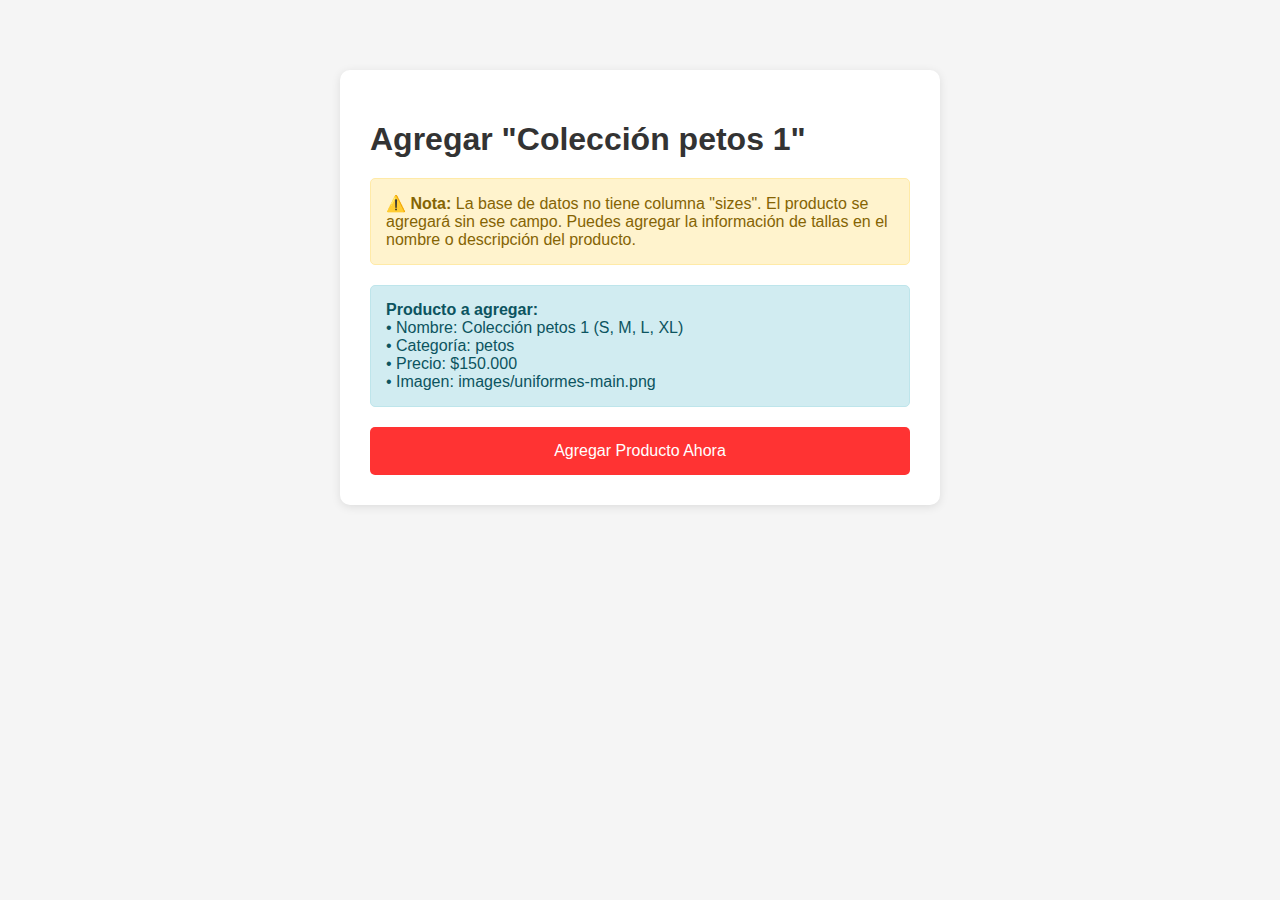
<file: agregar_producto.html>
<!DOCTYPE html>
<html lang="es">

<head>
    <meta charset="UTF-8">
    <meta name="viewport" content="width=device-width, initial-scale=1.0">
    <title>Agregar Colección petos 1</title>
    <style>
        body {
            font-family: Arial, sans-serif;
            max-width: 600px;
            margin: 50px auto;
            padding: 20px;
            background: #f5f5f5;
        }

        .container {
            background: white;
            padding: 30px;
            border-radius: 10px;
            box-shadow: 0 2px 10px rgba(0, 0, 0, 0.1);
        }

        h1 {
            color: #333;
            margin-bottom: 20px;
        }

        button {
            background: #ff3333;
            color: white;
            border: none;
            padding: 15px 30px;
            font-size: 16px;
            border-radius: 5px;
            cursor: pointer;
            width: 100%;
        }

        button:hover {
            background: #cc0000;
        }

        button:disabled {
            background: #ccc;
            cursor: not-allowed;
        }

        #result {
            margin-top: 20px;
            padding: 15px;
            border-radius: 5px;
            display: none;
        }

        .success {
            background: #d4edda;
            color: #155724;
            border: 1px solid #c3e6cb;
        }

        .error {
            background: #f8d7da;
            color: #721c24;
            border: 1px solid #f5c6cb;
        }

        .info {
            background: #d1ecf1;
            color: #0c5460;
            border: 1px solid #bee5eb;
            margin-bottom: 20px;
            padding: 15px;
            border-radius: 5px;
        }

        .warning {
            background: #fff3cd;
            color: #856404;
            border: 1px solid #ffeaa7;
            margin-bottom: 20px;
            padding: 15px;
            border-radius: 5px;
        }
    </style>
</head>

<body>
    <div class="container">
        <h1>Agregar "Colección petos 1"</h1>

        <div class="warning">
            <strong>⚠️ Nota:</strong> La base de datos no tiene columna "sizes". El producto se agregará sin ese campo.
            Puedes agregar la información de tallas en el nombre o descripción del producto.
        </div>

        <div class="info">
            <strong>Producto a agregar:</strong><br>
            • Nombre: Colección petos 1 (S, M, L, XL)<br>
            • Categoría: petos<br>
            • Precio: $150.000<br>
            • Imagen: images/uniformes-main.png
        </div>

        <button id="btnAgregar" onclick="agregarProducto()">Agregar Producto Ahora</button>

        <div id="result"></div>
    </div>

    <script>
        const SUPABASE_URL = 'https://shbtmkeyarqppasdpzxv.supabase.co';
        const SUPABASE_KEY = 'eyJhbGciOiJIUzI1NiIsInR5cCI6IkpXVCJ9.eyJpc3MiOiJzdXBhYmFzZSIsInJlZiI6InNoYnRta2V5YXJxcHBhc2Rwenh2Iiwicm9sZSI6ImFub24iLCJpYXQiOjE3NzE4NjEzODQsImV4cCI6MjA4NzQzNzM4NH0.Z4Bqo7NHUNs736UBbSG79OEwXEPQvG9ZUrgemLEquGQ';

        async function agregarProducto() {
            const resultDiv = document.getElementById('result');
            const btnAgregar = document.getElementById('btnAgregar');

            btnAgregar.disabled = true;
            resultDiv.style.display = 'block';
            resultDiv.className = '';
            resultDiv.innerHTML = 'Agregando producto...';

            try {
                const response = await fetch(`${SUPABASE_URL}/rest/v1/products`, {
                    method: 'POST',
                    headers: {
                        'apikey': SUPABASE_KEY,
                        'Authorization': `Bearer ${SUPABASE_KEY}`,
                        'Content-Type': 'application/json',
                        'Prefer': 'return=representation'
                    },
                    body: JSON.stringify({
                        name: 'Colección petos 1 (S, M, L, XL)',
                        category: 'petos',
                        price: '$150.000',
                        image: 'images/uniformes-main.png'
                    })
                });

                if (!response.ok) {
                    const errorData = await response.text();
                    throw new Error(`Error ${response.status}: ${errorData}`);
                }

                const data = await response.json();

                resultDiv.className = 'success';
                resultDiv.innerHTML = `
                    <strong>✓ ¡Producto agregado exitosamente!</strong><br><br>
                    El producto "Colección petos 1" ha sido agregado a la base de datos.<br>
                    <strong>ID del producto:</strong> ${data[0]?.id || 'N/A'}<br><br>
                    Espera unos 2 minutos y luego revisa la categoría "PETOS" en tu sitio web.<br><br>
                    <em>Puedes cerrar esta página ahora.</em>
                `;

                // Limpiar el cache de productos
                try {
                    localStorage.removeItem('productsCache_v3');
                    localStorage.removeItem('productsCache_Time');
                } catch (e) {
                    console.log('No se pudo limpiar el cache:', e);
                }

            } catch (error) {
                btnAgregar.disabled = false;
                resultDiv.className = 'error';
                resultDiv.innerHTML = `
                    <strong>✗ Error al agregar el producto</strong><br><br>
                    ${error.message}<br><br>
                    Por favor, intenta de nuevo.
                `;
                console.error('Error completo:', error);
            }
        }
    </script>
</body>

</html>
</file>
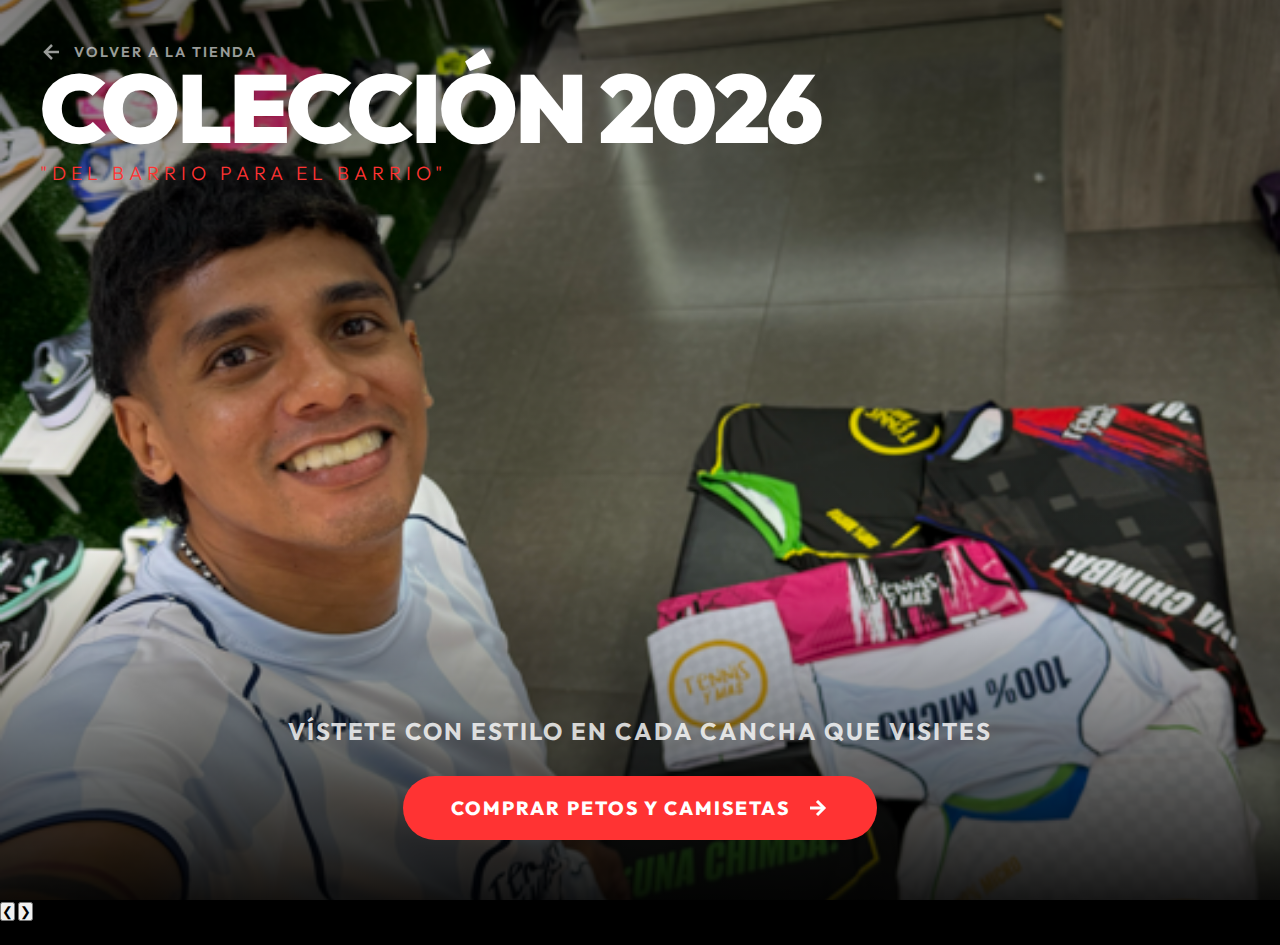
<file: buritica.html>
<!DOCTYPE html>
<html lang="es">

<head>
    <meta charset="UTF-8">
    <meta name="viewport" content="width=device-width, initial-scale=1.0">
    <title>Colección 2026 | TENNISYMAS</title>
    <link rel="stylesheet" href="buritica-style.css">
    <link href="https://fonts.googleapis.com/css2?family=Outfit:wght@300;400;600;700;800;900&display=swap"
        rel="stylesheet">
</head>

<body class="theme-red" id="collectionPage">

    <!-- Navbar Exit -->
    <a href="index.html" class="exit-link">
        <svg width="24" height="24" viewBox="0 0 24 24" fill="none" stroke="currentColor" stroke-width="2.5">
            <path d="M19 12H5M12 19l-7-7 7-7" />
        </svg>
        <span>Volver a la Tienda</span>
    </a>

    <main class="gallery-container">
        <!-- Main Image Display -->
        <div class="gallery-slider" id="gallerySlider">
            <!-- 14 Photos -->
            <div class="gallery-slide active" style="background-image: url('images/buritica1.png')"></div>
            <div class="gallery-slide" style="background-image: url('images/buritica2.png')"></div>
            <div class="gallery-slide" style="background-image: url('images/buritica3.png')"></div>
            <div class="gallery-slide" style="background-image: url('images/buritica4.png')"></div>
            <div class="gallery-slide" style="background-image: url('images/buritica5.png')"></div>
            <div class="gallery-slide" style="background-image: url('images/buritica6.png')"></div>
            <div class="gallery-slide" style="background-image: url('images/buritica7.png')"></div>
            <div class="gallery-slide" style="background-image: url('images/buritica8.png')"></div>
            <div class="gallery-slide" style="background-image: url('images/buritica9.png')"></div>
            <div class="gallery-slide" style="background-image: url('images/buritica10.png')"></div>
            <div class="gallery-slide" style="background-image: url('images/buritica11.png')"></div>
            <div class="gallery-slide" style="background-image: url('images/buritica12.png')"></div>
            <div class="gallery-slide" style="background-image: url('images/buritica13.png')"></div>
            <div class="gallery-slide" style="background-image: url('images/buritica14.png')"></div>
        </div>

        <div class="gallery-overlay"></div>

        <!-- Content Overlay -->
        <section class="gallery-content">
            <div class="text-top">
                <h1 class="main-title">COLECCIÓN 2026</h1>
                <p class="tagline">"Del barrio para el barrio"</p>
            </div>

            <div class="text-bottom">
                <p class="slogan">VÍSTETE CON ESTILO EN CADA CANCHA QUE VISITES</p>
                <a href="collections.html?category=petos,camisetas" class="cta-button">
                    COMPRAR PETOS Y CAMISETAS
                    <svg width="20" height="20" viewBox="0 0 24 24" fill="none" stroke="currentColor" stroke-width="3">
                        <line x1="5" y1="12" x2="19" y2="12"></line>
                        <polyline points="12 5 19 12 12 19"></polyline>
                    </svg>
                </a>
            </div>
        </section>

        <!-- Gallery Navigation -->
        <button class="nav-btn prev-btn" onclick="rotateGallery(-1)">&#10094;</button>
        <button class="nav-btn next-btn" onclick="rotateGallery(1)">&#10095;</button>

        <!-- Progress Indicators -->
        <div class="gallery-dots" id="galleryDots"></div>
    </main>

    <script>
        let currentIndex = 0;
        const slides = document.querySelectorAll('.gallery-slide');
        const dotsContainer = document.getElementById('galleryDots');

        // Create dots
        slides.forEach((_, i) => {
            const dot = document.createElement('div');
            dot.className = `dot ${i === 0 ? 'active' : ''}`;
            dot.onclick = () => showSlide(i);
            dotsContainer.appendChild(dot);
        });

        const dots = document.querySelectorAll('.dot');

        function showSlide(index) {
            slides[currentIndex].classList.remove('active');
            dots[currentIndex].classList.remove('active');

            currentIndex = (index + slides.length) % slides.length;

            slides[currentIndex].classList.add('active');
            dots[currentIndex].classList.add('active');
        }

        function rotateGallery(direction) {
            showSlide(currentIndex + direction);
        }

        // Auto rotation
        setInterval(() => rotateGallery(1), 5000);
    </script>
</body>

</html>
</file>
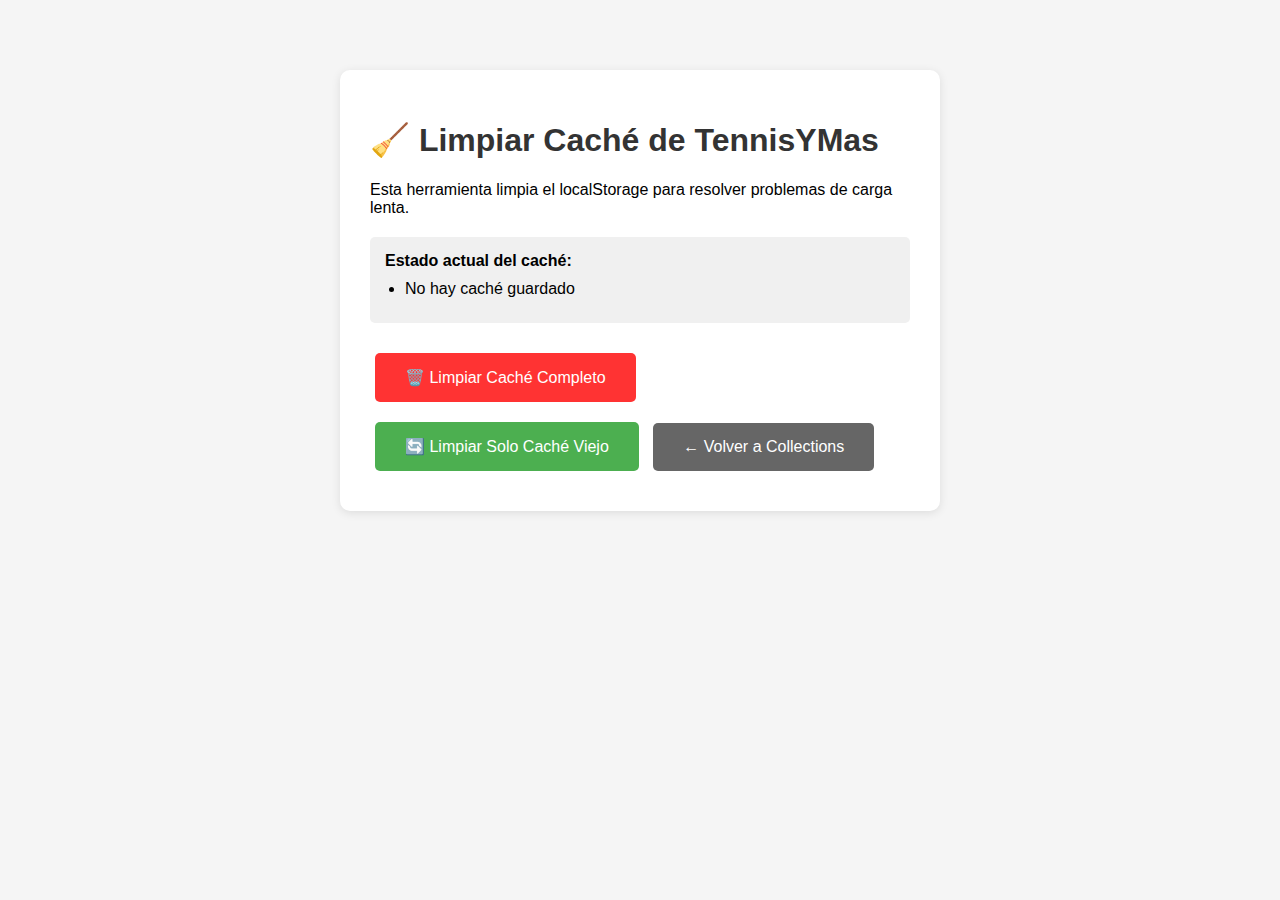
<file: clear-cache.html>
<!DOCTYPE html>
<html lang="es">

<head>
    <meta charset="UTF-8">
    <meta name="viewport" content="width=device-width, initial-scale=1.0">
    <title>Limpiar Caché - TennisYMas</title>
    <style>
        body {
            font-family: Arial, sans-serif;
            max-width: 600px;
            margin: 50px auto;
            padding: 20px;
            background: #f5f5f5;
        }

        .container {
            background: white;
            padding: 30px;
            border-radius: 10px;
            box-shadow: 0 2px 10px rgba(0, 0, 0, 0.1);
        }

        h1 {
            color: #333;
        }

        button {
            background: #ff3333;
            color: white;
            border: none;
            padding: 15px 30px;
            font-size: 16px;
            border-radius: 5px;
            cursor: pointer;
            margin: 10px 5px;
        }

        button:hover {
            background: #cc0000;
        }

        .success {
            background: #4CAF50;
        }

        .success:hover {
            background: #45a049;
        }

        #status {
            margin-top: 20px;
            padding: 15px;
            border-radius: 5px;
            display: none;
        }

        .info {
            background: #e3f2fd;
            color: #1976d2;
        }

        .warning {
            background: #fff3e0;
            color: #f57c00;
        }
    </style>
</head>

<body>
    <div class="container">
        <h1>🧹 Limpiar Caché de TennisYMas</h1>
        <p>Esta herramienta limpia el localStorage para resolver problemas de carga lenta.</p>

        <div id="cacheInfo" style="margin: 20px 0; padding: 15px; background: #f0f0f0; border-radius: 5px;">
            <strong>Estado actual del caché:</strong>
            <div id="cacheStatus">Cargando...</div>
        </div>

        <button onclick="clearCache()">🗑️ Limpiar Caché Completo</button>
        <button onclick="clearOldCache()" class="success">🔄 Limpiar Solo Caché Viejo</button>
        <button onclick="goBack()" style="background: #666;">← Volver a Collections</button>

        <div id="status"></div>
    </div>

    <script>
        // Check cache status on load
        window.addEventListener('DOMContentLoaded', () => {
            checkCacheStatus();
        });

        function checkCacheStatus() {
            const statusDiv = document.getElementById('cacheStatus');
            let html = '<ul style="margin: 10px 0; padding-left: 20px;">';

            // Check all localStorage items
            const items = [];
            for (let i = 0; i < localStorage.length; i++) {
                const key = localStorage.key(i);
                const value = localStorage.getItem(key);
                const size = new Blob([value]).size;
                items.push({ key, size });
            }

            if (items.length === 0) {
                html += '<li>No hay caché guardado</li>';
            } else {
                const totalSize = items.reduce((sum, item) => sum + item.size, 0);
                html += `<li><strong>Total items:</strong> ${items.length}</li>`;
                html += `<li><strong>Tamaño total:</strong> ${(totalSize / 1024).toFixed(2)} KB</li>`;

                items.forEach(item => {
                    html += `<li>${item.key}: ${(item.size / 1024).toFixed(2)} KB</li>`;
                });
            }

            html += '</ul>';
            statusDiv.innerHTML = html;
        }

        function clearCache() {
            if (confirm('¿Estás seguro de que quieres limpiar TODO el caché?')) {
                localStorage.clear();
                showStatus('✅ Caché limpiado completamente', 'info');
                checkCacheStatus();
            }
        }

        function clearOldCache() {
            const keysToKeep = ['tm_cart']; // Keep shopping cart
            const keysToRemove = [];

            for (let i = 0; i < localStorage.length; i++) {
                const key = localStorage.key(i);
                if (!keysToKeep.includes(key)) {
                    keysToRemove.push(key);
                }
            }

            keysToRemove.forEach(key => localStorage.removeItem(key));

            showStatus(`✅ Limpiado ${keysToRemove.length} items del caché (carrito preservado)`, 'info');
            checkCacheStatus();
        }

        function showStatus(message, type) {
            const statusDiv = document.getElementById('status');
            statusDiv.textContent = message;
            statusDiv.className = type;
            statusDiv.style.display = 'block';

            setTimeout(() => {
                statusDiv.style.display = 'none';
            }, 5000);
        }

        function goBack() {
            window.location.href = 'collections.html?category=guayos';
        }
    </script>
</body>

</html>
</file>
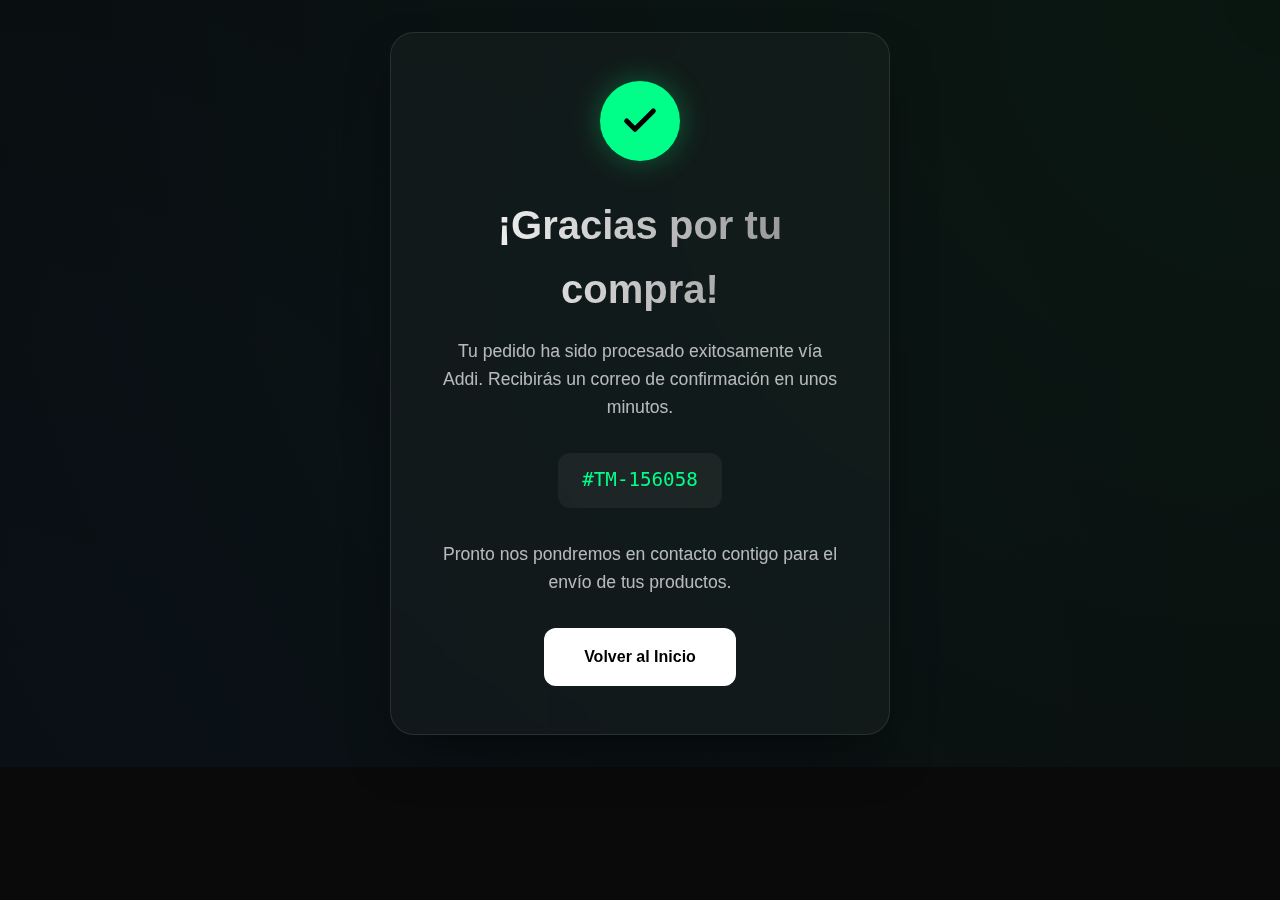
<file: success.html>
<!DOCTYPE html>
<html lang="es">

<head>
    <meta charset="UTF-8">
    <meta name="viewport" content="width=device-width, initial-scale=1.0">
    <title>¡Pedido Exitoso! - Tennis y Mas</title>
    <link rel="stylesheet" href="style.css">
    <link rel="stylesheet" href="checkout-style.css">
    <style>
        .success-container {
            min-height: 80vh;
            display: flex;
            flex-direction: column;
            align-items: center;
            justify-content: center;
            text-align: center;
            padding: 2rem;
            background: radial-gradient(circle at top right, rgba(0, 255, 136, 0.05), transparent),
                radial-gradient(circle at bottom left, rgba(0, 119, 255, 0.05), transparent);
        }

        .success-card {
            background: rgba(255, 255, 255, 0.03);
            backdrop-filter: blur(20px);
            -webkit-backdrop-filter: blur(20px);
            border: 1px solid rgba(255, 255, 255, 0.1);
            border-radius: 24px;
            padding: 3rem;
            max-width: 500px;
            width: 100%;
            box-shadow: 0 25px 50px -12px rgba(0, 0, 0, 0.5);
        }

        .success-icon {
            width: 80px;
            height: 80px;
            background: #00ff88;
            border-radius: 50%;
            display: flex;
            align-items: center;
            justify-content: center;
            margin: 0 auto 2rem;
            color: #000;
            box-shadow: 0 0 30px rgba(0, 255, 136, 0.3);
        }

        h1 {
            font-size: 2.5rem;
            margin-bottom: 1rem;
            background: linear-gradient(to right, #fff, #888);
            -webkit-background-clip: text;
            -webkit-text-fill-color: transparent;
        }

        p {
            color: rgba(255, 255, 255, 0.7);
            font-size: 1.1rem;
            line-height: 1.6;
            margin-bottom: 2rem;
        }

        .order-id {
            background: rgba(255, 255, 255, 0.05);
            padding: 0.75rem 1.5rem;
            border-radius: 12px;
            font-family: monospace;
            color: #00ff88;
            font-size: 1.2rem;
            margin-bottom: 2rem;
            display: inline-block;
        }

        .btn-home {
            background: #fff;
            color: #000;
            padding: 1rem 2.5rem;
            border-radius: 12px;
            text-decoration: none;
            font-weight: 600;
            transition: all 0.3s ease;
            display: inline-block;
        }

        .btn-home:hover {
            transform: translateY(-2px);
            box-shadow: 0 10px 20px rgba(255, 255, 255, 0.1);
            background: #eee;
        }
    </style>
</head>

<body class="dark-theme">
    <div class="success-container">
        <div class="success-card">
            <div class="success-icon">
                <svg width="40" height="40" viewBox="0 0 24 24" fill="none" stroke="currentColor" stroke-width="3"
                    stroke-linecap="round" stroke-linejoin="round">
                    <polyline points="20 6 9 17 4 12"></polyline>
                </svg>
            </div>
            <h1>¡Gracias por tu compra!</h1>
            <p>Tu pedido ha sido procesado exitosamente vía Addi. Recibirás un correo de confirmación en unos minutos.
            </p>

            <div id="orderInfo">
                <span class="order-id" id="displayOrderId">#TM-C-LOADING</span>
            </div>

            <p>Pronto nos pondremos en contacto contigo para el envío de tus productos.</p>

            <a href="index.html" class="btn-home">Volver al Inicio</a>
        </div>
    </div>

    <script>
        // Get order info from URL if available
        const params = new URLSearchParams(window.location.search);
        const orderId = params.get('orderId');
        if (orderId) {
            document.getElementById('displayOrderId').textContent = '#' + orderId;
        } else {
            document.getElementById('displayOrderId').textContent = '#TM-' + Date.now().toString().slice(-6);
        }

        // Clear local cart
        localStorage.removeItem('tm_cart');
    </script>
</body>

</html>
</file>
<file: buritica-style.css>
/* ==================== BURITICA INTERACTIVE GALLERY ==================== */
:root {
    --collection-color: #ff3333;
    --transition-cinematic: all 0.8s cubic-bezier(0.16, 1, 0.3, 1);
}

* {
    margin: 0;
    padding: 0;
    box-sizing: border-box;
}

body {
    font-family: 'Outfit', sans-serif;
    background-color: #000;
    color: white;
    overflow: hidden;
}

.gallery-container {
    position: relative;
    width: 100%;
    height: 100vh;
    background: #000;
}

.gallery-slider {
    width: 100%;
    height: 100%;
}

.gallery-slide {
    position: absolute;
    width: 100%;
    height: 100%;
    background-size: cover;
    background-position: center;
    opacity: 0;
    transform: scale(1.1);
    transition: var(--transition-cinematic);
    z-index: 1;
}

.gallery-slide.active {
    opacity: 1;
    transform: scale(1);
    z-index: 2;
}

.gallery-overlay {
    position: absolute;
    top: 0;
    left: 0;
    width: 100%;
    height: 100%;
    background: linear-gradient(to top, rgba(0, 0, 0, 0.9) 0%, transparent 40%, rgba(0, 0, 0, 0.5) 100%);
    z-index: 5;
    pointer-events: none;
}

/* Content Overlay */
.gallery-content {
    position: absolute;
    top: 0;
    left: 0;
    width: 100%;
    height: 100%;
    z-index: 10;
    display: flex;
    flex-direction: column;
    justify-content: space-between;
    padding: 60px 40px;
    pointer-events: none;
}

.text-top {
    text-align: left;
}

.text-bottom {
    text-align: center;
}

.main-title {
    font-size: clamp(2.5rem, 8vw, 6rem);
    font-weight: 950;
    letter-spacing: -3px;
    line-height: 1;
    margin-bottom: 5px;
    color: #fff;
}

.tagline {
    font-size: 1.2rem;
    font-weight: 300;
    letter-spacing: 5px;
    text-transform: uppercase;
    color: var(--collection-color);
}

.slogan {
    font-size: clamp(1rem, 2vw, 1.5rem);
    font-weight: 700;
    text-transform: uppercase;
    letter-spacing: 2px;
    margin-bottom: 30px;
    opacity: 0.8;
}

.cta-button {
    pointer-events: auto;
    display: inline-flex;
    align-items: center;
    gap: 15px;
    background: var(--collection-color);
    color: #fff;
    padding: 20px 48px;
    border-radius: 9999px;
    text-decoration: none;
    font-weight: 800;
    font-size: 1.2rem;
    text-transform: uppercase;
    letter-spacing: 2px;
    transition: all 0.4s cubic-bezier(0.175, 0.885, 0.32, 1.275);
    box-shadow: 0 10px 30px var(--collection-accent);
}

.cta-button:hover {
    transform: scale(1.05) translateY(-5px);
    box-shadow: 0 20px 50px var(--collection-accent);
    background: #fff;
    color: #000;
}

.cta-button svg {
    width: 24px;
    height: 24px;
}

/* Navigation Exit */
.exit-link {
    position: absolute;
    top: 40px;
    left: 40px;
    z-index: 100;
    color: #fff;
    text-decoration: none;
    font-size: 0.9rem;
    font-weight: 600;
    text-transform: uppercase;
    letter-spacing: 2px;
    opacity: 0.6;
    transition: opacity 0.3s;
    display: flex;
    align-items: center;
    gap: 10px;
}

.exit-link:hover {
    opacity: 1;
}

/* Color Switcher (For demo/choice) */
.theme-selector {
    position: absolute;
    bottom: 40px;
    right: 40px;
    z-index: 100;
    display: flex;
    gap: 15px;
}

.theme-dot {
    width: 20px;
    height: 20px;
    border-radius: 50%;
    cursor: pointer;
    border: 2px solid #fff;
    transition: transform 0.2s;
}

.theme-dot:hover {
    transform: scale(1.3);
}

.dot-red {
    background: #ff3333;
}

.dot-blue {
    background: #33aaff;
}

.dot-gold {
    background: #ffcc00;
}

/* Mobile Optimizations */
@media (max-width: 768px) {
    .main-title {
        letter-spacing: -1px;
    }

    .cta-button {
        padding: 16px 32px;
        font-size: 1rem;
    }

    .exit-link {
        top: 20px;
        left: 20px;
    }
}
</file>
<file: style.css>
:root {
    /* Brand Colors */
    --color-black: #0a0a0a;
    --color-red: #ff3333;
    --color-red-dark: #cc0000;
    --color-white: #ffffff;
    --color-gray: #1a1a1a;
    --color-gray-light: #2a2a2a;
    --color-gray-lighter: #3a3a3a;

    /* Gradients */
    --gradient-primary: linear-gradient(135deg, var(--color-red) 0%, var(--color-red-dark) 100%);
    --gradient-dark: linear-gradient(135deg, var(--color-black) 0%, var(--color-gray) 100%);
    --gradient-glass: linear-gradient(135deg, rgba(255, 51, 51, 0.1) 0%, rgba(255, 51, 51, 0.05) 100%);

    /* Spacing */
    --spacing-xs: 0.5rem;
    --spacing-sm: 1rem;
    --spacing-md: 1.5rem;
    --spacing-lg: 2rem;
    --spacing-xl: 3rem;
    --spacing-2xl: 4rem;

    /* Typography */
    --font-family: 'Outfit', -apple-system, BlinkMacSystemFont, 'Segoe UI', sans-serif;

    /* Transitions */
    --transition-fast: 0.2s ease;
    --transition-normal: 0.3s ease;
    --transition-slow: 0.5s ease;

    /* Shadows */
    --shadow-sm: 0 2px 8px rgba(0, 0, 0, 0.3);
    --shadow-md: 0 4px 16px rgba(0, 0, 0, 0.4);
    --shadow-lg: 0 8px 32px rgba(0, 0, 0, 0.5);
    --shadow-red: 0 4px 24px rgba(255, 51, 51, 0.4);

    /* Border Radius */
    --radius-sm: 8px;
    --radius-md: 12px;
    --radius-lg: 16px;
    --radius-xl: 24px;
    --radius-full: 9999px;
}

* {
    margin: 0;
    padding: 0;
    box-sizing: border-box;
}

html {
    scroll-behavior: smooth;
    background-color: #0a0a0a;
}

body {
    font-family: var(--font-family);
    background: #0a0a0a !important;
    background-color: #0a0a0a !important;
    color: var(--color-white);
    line-height: 1.6;
    overflow-x: hidden;
    min-height: 100vh;
}

.container {
    max-width: 1200px;
    margin: 0 auto;
    padding: 0 var(--spacing-md);
}

/* ==================== INTRO ANIMATION ==================== */
.intro {
    position: fixed;
    top: 0;
    left: 0;
    width: 100%;
    height: 100vh;
    background: var(--color-black);
    display: flex;
    align-items: center;
    justify-content: center;
    z-index: 10000;
    animation: fadeOutIntro 0.5s ease 1.5s forwards;
}


@keyframes fadeOutIntro {
    to {
        opacity: 0;
        visibility: hidden;
        pointer-events: none;
    }
}



.logo-reveal {
    position: absolute;
    top: 50%;
    left: 50%;
    transform: translate(-50%, -50%);
    opacity: 0;
    animation: revealLogo 1.5s ease 0s forwards;
}

@keyframes revealLogo {
    0% {
        opacity: 0;
        transform: translate(-50%, -50%) scale(0.5);
    }

    50% {
        opacity: 1;
        transform: translate(-50%, -50%) scale(1.1);
    }

    100% {
        opacity: 1;
        transform: translate(-50%, -50%) scale(1);
    }
}

.video-wrapper {
    display: flex;
    align-items: center;
    justify-content: center;
    mix-blend-mode: screen;
    -webkit-filter: invert(1) hue-rotate(180deg);
    filter: invert(1) hue-rotate(180deg);
    border-radius: 4px;
    overflow: hidden;
    background: transparent;
}

/* Hero Background Slider */
.hero-bg-slider {
    position: absolute;
    top: 0;
    left: 0;
    width: 100%;
    height: 100%;
    z-index: 0;
    overflow: hidden;
}

.hero-slide {
    position: absolute;
    top: 0;
    left: 0;
    width: 100%;
    height: 100%;
    background-size: cover;
    background-position: center;
    opacity: 0;
    transition: opacity 2s ease-in-out;
    filter: brightness(0.3);
    /* Darker for better contrast with 3D cards */
    transform: scale(1);
}

.hero-slide.active {
    opacity: 1;
    animation: kenBurns 20s infinite alternate;
}

/* Mobile: disable kenBurns zoom (heavy GPU) */
@media (max-width: 768px) {
    .hero-slide.active {
        animation: none;
    }
}

@keyframes kenBurns {
    0% {
        transform: scale(1);
    }

    100% {
        transform: scale(1.15);
    }
}

.hero-overlay {
    position: absolute;
    top: 0;
    left: 0;
    width: 100%;
    height: 100%;
    background: linear-gradient(to bottom, rgba(10, 10, 10, 0.3), var(--color-black));
    z-index: 1;
    pointer-events: none;
}

.intro-logo {
    max-width: 85vw;
    width: 280px;
    height: auto;
    object-fit: contain;
    background-color: transparent;
    animation: pulseLogo 3s ease-in-out infinite;
    position: relative;
    display: block;
}

.fallback-logo {
    filter: drop-shadow(0 0 20px rgba(255, 51, 51, 0.3));
}

@keyframes pulseLogo {

    0%,
    100% {
        transform: scale(1);
    }

    50% {
        transform: scale(1.05);
    }
}

@keyframes sparkleEffect {

    0%,
    100% {
        filter: drop-shadow(0 0 2px rgba(255, 255, 255, 0.4)) brightness(1);
    }

    25% {
        filter: drop-shadow(0 0 5px rgba(255, 51, 51, 0.6)) brightness(1.2);
    }

    50% {
        filter: drop-shadow(0 0 8px rgba(255, 51, 51, 0.8)) brightness(1.4);
    }

    75% {
        filter: drop-shadow(0 0 5px rgba(255, 51, 51, 0.6)) brightness(1.2);
    }
}

.brand-tagline {
    font-size: clamp(1rem, 2vw, 1.5rem);
    font-weight: 600;
    color: var(--color-white);
    text-transform: uppercase;
    letter-spacing: 0.1em;
}

.main-content {
    opacity: 0;
    animation: fadeInContent 0.5s ease 3s forwards;
}

@keyframes fadeInContent {
    to {
        opacity: 1;
    }
}

/* ==================== ANNOUNCEMENT TICKER BANNER ==================== */
.announcement-bar {
    background: linear-gradient(90deg, #1a1a1a 0%, #0a0a0a 50%, #1a1a1a 100%);
    background-size: 200% 100%;
    animation: gradientShift 3s ease infinite;
    color: white;
    font-weight: 600;
    font-size: 0.85rem;
    overflow: hidden;
    position: sticky;
    top: 0;
    left: 0;
    width: 100%;
    z-index: 1001;
    box-shadow: 0 1px 3px rgba(0, 0, 0, 0.5);
    border-bottom: 1px solid rgba(255, 51, 51, 0.3);
}

@keyframes gradientShift {

    0%,
    100% {
        background-position: 0% 50%;
    }

    50% {
        background-position: 100% 50%;
    }
}

.announcement-ticker {
    width: 100%;
    overflow: hidden;
    padding: 8px 0;
}

.ticker-content {
    display: flex;
    gap: 0;
    animation: tickerScroll 25s linear infinite;
    white-space: nowrap;
}

.ticker-content:hover {
    animation-play-state: paused;
}

@keyframes tickerScroll {
    0% {
        transform: translateX(0);
    }

    100% {
        transform: translateX(-50%);
    }
}

.ticker-item {
    display: inline-flex;
    align-items: center;
    padding: 0 50px;
    white-space: nowrap;
    font-weight: 600;
    letter-spacing: 0.3px;
    text-shadow: 0 1px 2px rgba(0, 0, 0, 0.5);
}

/* Mobile Optimization */
@media (max-width: 768px) {
    .announcement-bar {
        font-size: 0.8rem;
    }

    .announcement-ticker {
        padding: 7px 0;
    }

    .ticker-item {
        padding: 0 35px;
    }

    .ticker-content {
        animation: tickerScroll 20s linear infinite;
    }
}

/* ==================== NAVIGATION ==================== */
.navbar {
    position: sticky;
    top: 31px;
    /* Height of the announcement bar */
    background: rgba(10, 10, 10, 0.9);
    border-bottom: 1px solid rgba(255, 51, 51, 0.15);

    z-index: 1000;
    box-shadow: var(--shadow-md);
}

.nav-container {
    max-width: 1200px;
    margin: 0 auto;
    padding: var(--spacing-sm) var(--spacing-md);
    display: flex;
    justify-content: space-between;
    align-items: center;
}

.nav-actions {
    display: flex;
    align-items: center;
    gap: var(--spacing-md);
}

.cart-btn {
    background: none;
    border: none;
    color: var(--color-white);
    position: relative;
    cursor: pointer;
    padding: 5px;
    transition: var(--transition-normal);
}

.cart-btn:hover {
    color: var(--color-red);
    transform: scale(1.1);
}

.cart-count {
    position: absolute;
    top: -8px;
    right: -8px;
    background: #ff3333;
    background: linear-gradient(135deg, #ff3333 0%, #ff0000 100%);
    color: white;
    font-size: 0.75rem;
    font-weight: 800;
    width: 22px;
    height: 22px;
    border-radius: 50%;
    display: flex;
    align-items: center;
    justify-content: center;
    box-shadow: 0 3px 8px rgba(255, 51, 51, 0.6), 0 0 0 3px rgba(10, 10, 10, 0.8);
    border: 2px solid var(--color-black);
    animation: cartBadgePulse 2s ease-in-out infinite;
    transition: transform 0.2s ease;
    z-index: 10;
}

.cart-count:not(:empty) {
    animation: cartBadgePulse 2s ease-in-out infinite;
}

@keyframes cartBadgePulse {

    0%,
    100% {
        transform: scale(1);
        box-shadow: 0 3px 8px rgba(255, 51, 51, 0.6), 0 0 0 3px rgba(10, 10, 10, 0.8);
    }

    50% {
        transform: scale(1.1);
        box-shadow: 0 4px 12px rgba(255, 51, 51, 0.8), 0 0 0 3px rgba(10, 10, 10, 0.8), 0 0 15px rgba(255, 51, 51, 0.4);
    }
}

.cart-btn:hover .cart-count {
    transform: scale(1.15);
}

.nav-logo-img {
    height: 50px;
    width: auto;
    transition: all 0.3s ease;
    filter: drop-shadow(0 0 1px white) drop-shadow(0 2px 5px rgba(0, 0, 0, 0.3));
    animation: navShimmer 5s infinite;
}

@keyframes navShimmer {

    0%,
    100% {
        filter: drop-shadow(0 0 1px white) drop-shadow(0 2px 5px rgba(0, 0, 0, 0.3)) brightness(1);
    }

    50% {
        filter: drop-shadow(0 0 2px white) drop-shadow(0 0 10px rgba(255, 51, 51, 0.5)) brightness(1.2);
    }
}

.nav-logo-img:hover {
    transform: scale(1.1);
    filter: drop-shadow(0 0 3px white) drop-shadow(0 0 20px rgba(255, 51, 51, 0.8)) brightness(1.3);
}

.menu-toggle {
    display: none;
    flex-direction: column;
    gap: 5px;
    background: none;
    border: none;
    cursor: pointer;
    padding: var(--spacing-xs);
}

.menu-toggle span {
    width: 25px;
    height: 3px;
    background: var(--color-red);
    border-radius: 2px;
    transition: var(--transition-normal);
}

.nav-menu {
    display: flex;
    gap: var(--spacing-lg);
    list-style: none;
}

.nav-menu a {
    color: var(--color-white);
    text-decoration: none;
    font-weight: 600;
    font-size: 1rem;
    transition: var(--transition-fast);
    position: relative;
}

.nav-menu a::after {
    content: '';
    position: absolute;
    bottom: -5px;
    left: 0;
    width: 0;
    height: 2px;
    background: var(--gradient-primary);
    transition: var(--transition-normal);
}

.nav-menu a:hover {
    color: var(--color-red);
}

.nav-menu a:hover::after {
    width: 100%;
}

/* ==================== HERO SLIDER ==================== */
.hero-slider {
    position: relative;
    height: 100vh;
    width: 100%;
    overflow: hidden;
    margin-top: -80px;
    /* Pull behind navbar if transparent/buired */
}

.slider-container {
    width: 100%;
    height: 100%;
}

.slide {
    position: absolute;
    top: 0;
    left: 0;
    width: 100%;
    height: 100%;
    opacity: 0;
    visibility: hidden;
    transition: opacity 1s ease-in-out, visibility 1s;
    z-index: 1;
}

.slide.active {
    opacity: 1;
    visibility: visible;
    z-index: 2;
}

.slide-bg {
    position: absolute;
    top: 0;
    left: 0;
    width: 100%;
    height: 100%;
    z-index: 1;
}

.video-bg video {
    width: 100%;
    height: 100%;
    object-fit: cover;
    filter: brightness(0.6);
}

.gradient-bg-1 {
    background: var(--color-red);
    border-color: var(--color-red);
}

.slider-indicators {
    position: absolute;
    bottom: var(--spacing-lg);
    left: 50%;
    transform: translateX(-50%);
    z-index: 4;
    display: flex;
    gap: 10px;
}

.indicator {
    width: 12px;
    height: 12px;
    background: rgba(255, 255, 255, 0.3);
    border-radius: 50%;
    cursor: pointer;
    transition: var(--transition-normal);
}

.indicator.active {
    background: var(--color-red);
    transform: scale(1.2);
}

/* ==================== CATEGORY SECTIONS ==================== */
.category-section {
    padding: var(--spacing-xl) 0;
}

.alt-bg {
    background: var(--color-gray-light);
}

.section-header {
    display: flex;
    justify-content: space-between;
    align-items: flex-end;
    margin-bottom: var(--spacing-lg);
    border-bottom: 1px solid rgba(255, 255, 255, 0.1);
    padding-bottom: var(--spacing-md);
}

.section-title {
    margin-bottom: 0;
    text-align: left;
    font-size: clamp(1.8rem, 4vw, 2.5rem);
}

.section-subtitle {
    font-size: 1.1rem;
    color: rgba(255, 255, 255, 0.6);
}

.view-all-link {
    color: var(--color-red);
    text-decoration: none;
    font-weight: 700;
    font-size: 1rem;
    transition: var(--transition-normal);
    display: flex;
    align-items: center;
    gap: 5px;
}

.view-all-link:hover {
    color: var(--color-white);
    transform: translateX(5px);
}

/* Promo Banner */
.promo-banner {
    padding: var(--spacing-2xl) 0;
    background: var(--gradient-dark);
    text-align: center;
    border-top: 1px solid rgba(255, 51, 51, 0.2);
    border-bottom: 1px solid rgba(255, 51, 51, 0.2);
    position: relative;
    overflow: hidden;
}

.banner-content h3 {
    font-size: clamp(2rem, 5vw, 3.5rem);
    font-weight: 900;
    margin-bottom: var(--spacing-sm);
    color: white;
}

.banner-content p {
    font-size: 1.2rem;
    color: rgba(255, 255, 255, 0.7);
    margin-bottom: var(--spacing-lg);
}

/* ==================== CART DRAWER ==================== */
.cart-overlay {
    position: fixed;
    top: 0;
    left: 0;
    width: 100%;
    height: 100%;
    background: rgba(15, 15, 15, 0.9);
    z-index: 2000;
    opacity: 0;
    visibility: hidden;
    transition: var(--transition-normal);

}

.cart-overlay.active {
    opacity: 1;
    visibility: visible;
}

.cart-drawer {
    position: fixed;
    top: 0;
    right: -100%;
    width: 100%;
    max-width: 450px;
    height: 100%;
    background: rgba(10, 10, 10, 0.9);

    z-index: 2000;
    transition: right 0.4s cubic-bezier(0.165, 0.84, 0.44, 1);
    display: flex;
    flex-direction: column;
    box-shadow: -10px 0 30px rgba(0, 0, 0, 0.5);
}

/* Integrated Checkout Styles */
.checkout-header {
    display: flex;
    align-items: center;
    gap: 15px;
    margin-bottom: 20px;
    padding: var(--spacing-md);
    border-bottom: 1px solid #333;
}

#cartView,
#checkoutView {
    flex: 1;
    display: flex;
    flex-direction: column;
    overflow: hidden;
    /* Constrain children */
}

.btn-back-cart {
    background: none;
    border: none;
    color: var(--color-text-muted);
    cursor: pointer;
    display: flex;
    align-items: center;
    gap: 5px;
    font-size: 0.9rem;
}

.btn-back-cart:hover {
    color: white;
}

.checkout-form {
    padding: var(--spacing-md);
    overflow-y: auto;
    flex: 1;
}

.form-group {
    margin-bottom: 15px;
}

.form-group label {
    display: block;
    margin-bottom: 5px;
    font-size: 0.9rem;
    color: var(--color-text-muted);
}

.form-group input,
.form-group textarea {
    width: 100%;
    padding: 12px;
    background: #1a1a1a;
    border: 1px solid #333;
    border-radius: 8px;
    color: white;
    font-family: inherit;
    font-size: 1rem;
    transition: var(--transition-short);
    outline: none;
}

/* Mobile Tweak for Form */
@media (max-width: 480px) {
    .checkout-header {
        padding: 15px;
        margin-bottom: 10px;
    }

    .checkout-form {
        padding: 15px;
    }

    .form-group {
        margin-bottom: 12px;
    }

    .form-group label {
        font-size: 0.85rem;
    }

    .form-group input,
    .form-group textarea {
        padding: 10px;
        font-size: 0.95rem;
    }

    .checkout-summary {
        margin-bottom: 15px;
        padding: 12px;
    }
}

.form-group input:focus,
.form-group textarea:focus {
    border-color: var(--color-red);
    outline: none;
    box-shadow: 0 0 0 2px rgba(255, 51, 51, 0.2);
}

.checkout-summary {
    background: rgba(255, 255, 255, 0.05);
    padding: 15px;
    border-radius: 8px;
    margin-bottom: 20px;
    text-align: right;
    border: 1px solid #333;
}

.checkout-summary strong {
    color: var(--color-red);
    font-size: 1.2rem;
}

.checkout-footer {
    padding: var(--spacing-md);
    background: var(--color-gray);
    border-top: 1px solid rgba(255, 255, 255, 0.1);
}

@media (max-width: 480px) {
    .checkout-footer {
        padding: 15px;
    }
}

.cart-drawer.active {
    right: 0;
    z-index: 2010;
    /* Ensure above overlay (2000) */
}

/* ==================== UNIFORMS BANNER (Shopify Style) ==================== */
.uniforms-banner {
    position: relative;
    height: 85vh;
    /* Taller on PC */
    min-height: 500px;
    background-attachment: fixed;
    background-position: center top;
    /* Focus on the top area */
    background-size: cover;
    background-repeat: no-repeat;
    display: flex;
    align-items: center;
    justify-content: center;
    text-align: center;
    margin: var(--spacing-2xl) 0;
}

@media (max-width: 768px) {
    .uniforms-banner {
        height: 60vh;
        background-attachment: scroll;
        /* Smoother on mobile */
    }
}

.uniforms-overlay {
    position: absolute;
    top: 0;
    left: 0;
    width: 100%;
    height: 100%;
    background: linear-gradient(to bottom, rgba(0, 0, 0, 0.2) 0%, rgba(0, 0, 0, 0.4) 100%);
    z-index: 1;
}

.uniforms-content-center {
    position: relative;
    z-index: 2;
    padding: 0 var(--spacing-md);
    max-width: 800px;
}

.flashy-title {
    font-size: clamp(3rem, 6vw, 5.5rem);
    font-weight: 950;
    text-transform: uppercase;
    color: white;
    line-height: 0.9;
    margin-bottom: var(--spacing-md);
    text-shadow: 0 10px 30px rgba(0, 0, 0, 0.8), 0 0 80px rgba(0, 0, 0, 0.4);
    letter-spacing: -3px;
}

.flashy-subtitle {
    font-size: clamp(1.2rem, 2vw, 1.8rem);
    font-weight: 300;
    color: rgba(255, 255, 255, 0.9);
    margin-bottom: var(--spacing-lg);
}

.btn-flashy {
    display: inline-block;
    padding: 18px 40px;
    background: white;
    color: black;
    font-weight: 800;
    text-transform: uppercase;
    letter-spacing: 2px;
    border-radius: 50px;
    text-decoration: none;
    transition: all 0.3s ease;
    border: 2px solid white;
}

.btn-flashy:hover {
    background: transparent;
    color: white;
    transform: scale(1.05);
    box-shadow: 0 0 20px rgba(255, 255, 255, 0.4);
}

.slider-prev,
.slider-next {
    background: rgba(255, 255, 255, 0.1);
    border: 1px solid rgba(255, 255, 255, 0.2);
    color: white;
    width: 50px;
    height: 50px;
    border-radius: 50%;
    cursor: pointer;
    font-size: 1.2rem;
    transition: var(--transition-normal);
    display: flex;
    align-items: center;
    justify-content: center;
    /* backdrop-filter removed for interaction speed */
    background: rgba(255, 255, 255, 0.2);
}

.slider-prev:hover,
.slider-next:hover {
    background: var(--color-red);
    border-color: var(--color-red);
}

.cart-header {
    padding: var(--spacing-md);
    border-bottom: 1px solid rgba(255, 255, 255, 0.1);
    display: flex;
    justify-content: space-between;
    align-items: center;
    background: var(--color-gray);
}

.cart-header h3 {
    font-size: 1.2rem;
    font-weight: 700;
}

.close-cart {
    background: none;
    border: none;
    color: white;
    font-size: 2rem;
    cursor: pointer;
    line-height: 1;
}

.cart-items {
    flex: 1;
    overflow-y: auto;
    padding: var(--spacing-md);
    min-height: 0;
    /* Crucial for flex scrolling */
}

.cart-item {
    display: grid;
    grid-template-columns: 80px 1fr;
    gap: 15px;
    margin-bottom: 15px;
    background: #111;
    padding: 12px;
    border-radius: 12px;
    position: relative;
    border: 1px solid #222;
    transition: transform 0.2s, border-color 0.2s;
    /* Premium Hover Effect */
    box-shadow: 0 4px 6px rgba(0, 0, 0, 0.2);
}

.cart-item:hover {
    border-color: rgba(255, 51, 51, 0.3);
}

.cart-item img {
    width: 70px;
    height: 70px;
    object-fit: cover;
    border-radius: var(--radius-sm);
}

.item-details {
    flex: 1;
}

.item-details h4 {
    font-size: 0.95rem;
    margin-bottom: 5px;
}

.item-details p {
    color: var(--color-red);
    font-weight: 700;
    font-size: 0.9rem;
}

.item-controls {
    display: flex;
    align-items: center;
    gap: 10px;
    margin-top: 5px;
}

.item-controls {
    display: inline-flex;
    align-items: center;
    background: #000;
    border: 1px solid #333;
    border-radius: 6px;
    padding: 2px;
    width: fit-content;
    margin-top: 8px;
}

.qty-btn {
    background: none;
    border: none;
    color: #888;
    width: 28px;
    height: 28px;
    cursor: pointer;
    font-size: 1.1rem;
    display: flex;
    align-items: center;
    justify-content: center;
    transition: color 0.2s;
}

.qty-btn:hover {
    color: white;
    background: #222;
    border-radius: 4px;
}

.remove-btn {
    position: absolute;
    top: 10px;
    right: 10px;
    background: none;
    border: none;
    color: #444;
    cursor: pointer;
    font-size: 1.4rem;
    line-height: 1;
    padding: 5px;
    transition: color 0.2s;
}

.remove-btn:hover {
    color: var(--color-red);
}

.cart-footer {
    padding: var(--spacing-md);
    background: var(--color-gray);
    border-top: 1px solid rgba(255, 255, 255, 0.1);
}

.cart-urgency-timer {
    background: rgba(255, 51, 51, 0.1);
    color: var(--color-white);
    padding: 10px;
    text-align: center;
    font-size: 0.85rem;
    border-bottom: 1px solid rgba(255, 51, 51, 0.2);
    font-weight: 600;
}

#urgencyTimer {
    color: var(--color-red);
    font-family: monospace;
    font-size: 1rem;
    font-weight: 800;
    margin: 0 5px;
    animation: urgentPulse 1s infinite alternate;
}

@keyframes urgentPulse {
    from {
        opacity: 1;
        transform: scale(1);
    }

    to {
        opacity: 0.8;
        transform: scale(1.05);
    }
}

/* Cart Conversion Elements */
.cart-shipping-bar {
    padding: 20px;
    background: #0f0f0f;
    border-bottom: 1px solid #222;
    text-align: center;
}

.cart-shipping-bar p {
    font-size: 0.95rem;
    color: #eee;
    margin-bottom: 12px;
}

.cart-shipping-bar strong {
    color: var(--color-red);
    font-weight: 800;
    text-shadow: 0 0 10px rgba(255, 51, 51, 0.3);
}

.progress-track {
    width: 100%;
    height: 12px;
    background: #222;
    border-radius: 50px;
    overflow: hidden;
    border: 1px solid #333;
    padding: 2px;
}

.progress-fill {
    height: 100%;
    background: linear-gradient(90deg, #ff3333 0%, #ff6666 100%);
    border-radius: 50px;
    transition: width 0.8s cubic-bezier(0.34, 1.56, 0.64, 1);
    position: relative;
    overflow: hidden;
}

.progress-fill::after {
    content: '';
    position: absolute;
    top: 0;
    left: -100%;
    width: 100%;
    height: 100%;
    background: linear-gradient(90deg, transparent, rgba(255, 255, 255, 0.3), transparent);
    animation: shimmerProgress 2s infinite;
}

@keyframes shimmerProgress {
    to {
        left: 100%;
    }
}

.cart-trust {
    margin-top: 15px;
    padding: 10px;
    border-top: 1px solid rgba(255, 255, 255, 0.05);
}

.trust-icons {
    display: flex;
    justify-content: center;
    gap: 30px;
    /* More space for two items */
    font-size: 0.75rem;
    color: #999;
    font-weight: 500;
}

.trust-icons span {
    display: flex;
    align-items: center;
    gap: 4px;
}

.cart-total {
    display: flex;
    justify-content: space-between;
    align-items: center;
    margin-bottom: 20px;
    padding-bottom: 20px;
    border-bottom: 1px solid rgba(255, 255, 255, 0.1);
}

.cart-total span:first-child {
    color: #888;
    font-size: 1.1rem;
}

.cart-total span:last-child {
    font-weight: 900;
    font-size: 1.6rem;
    color: white;
}

.empty-cart-msg {
    text-align: center;
    color: rgba(255, 255, 255, 0.5);
    margin-top: var(--spacing-xl);
}

.btn-full {
    width: 100%;
    padding: 16px;
    font-size: 1.1rem;
    text-transform: uppercase;
    letter-spacing: 1px;
    background: var(--gradient-primary);
    border: none;
    border-radius: 8px;
    color: white;
    font-weight: 800;
    cursor: pointer;
    transition: all 0.3s ease;
    box-shadow: 0 4px 15px rgba(255, 51, 51, 0.3);
    justify-content: center;
}

.btn-full:hover {
    transform: translateY(-2px);
    box-shadow: 0 6px 20px rgba(255, 51, 51, 0.5);
    filter: brightness(1.1);
}

.section-title {
    font-size: clamp(2rem, 5vw, 3rem);
    font-weight: 800;
    text-align: center;
    margin-bottom: var(--spacing-xl);
    background: var(--gradient-primary);
    -webkit-background-clip: text;
    -webkit-text-fill-color: transparent;
    background-clip: text;
}

.admin-hidden-link:hover {
    opacity: 1;
}

/* ==================== FINANCE SECTION (UNIFIED) ==================== */
.finance-section {
    padding: var(--spacing-2xl) 0;
    background: var(--color-gray);
}

.finance-grid {
    display: grid;
    grid-template-columns: repeat(auto-fit, minmax(300px, 1fr));
    gap: var(--spacing-xl);
    margin-top: var(--spacing-xl);
}

.finance-card {
    background: var(--color-black);
    border: 2px solid rgba(255, 51, 51, 0.2);
    border-radius: var(--radius-xl);
    padding: var(--spacing-xl);
    transition: var(--transition-normal);
}

.finance-card h3 {
    font-size: 1.8rem;
    font-weight: 800;
    margin-bottom: var(--spacing-lg);
    color: var(--color-red);
}

.method-item {
    display: flex;
    align-items: center;
    gap: var(--spacing-sm);
    margin-bottom: var(--spacing-md);
    font-size: 1.1rem;
    color: rgba(255, 255, 255, 0.9);
}

.method-item span {
    font-size: 1.5rem;
}

.credit-card-fancy {
    position: relative;
    border-color: var(--color-red);
    box-shadow: 0 0 30px rgba(255, 51, 51, 0.1);
}

.credit-card-fancy p {
    font-size: 1.1rem;
    margin-bottom: var(--spacing-md);
    color: rgba(255, 255, 255, 0.8);
}

.credit-card-fancy ul {
    list-style: none;
    margin-bottom: var(--spacing-lg);
}

.credit-card-fancy li {
    padding: var(--spacing-xs) 0;
    color: var(--color-white);
}

.btn-sm {
    padding: var(--spacing-sm) var(--spacing-lg);
    font-size: 0.9rem;
}

/* ==================== UNIFORMS SECTION ==================== */
.uniforms-section {
    padding: var(--spacing-2xl) 0;
    background: var(--color-black);
}

.header-actions {
    display: flex;
    align-items: center;
    gap: 15px;
    /* Space between cart and menu */
}

.cart-btn {
    position: relative;
    background: none;
    border: none;
    color: white;
    cursor: pointer;
    padding: 5px;
    display: flex;
    align-items: center;
    justify-content: center;
}

.cart-count {
    position: absolute;
    top: -8px;
    right: -8px;
    background: #ff3333;
    background: linear-gradient(135deg, #ff3333 0%, #ff0000 100%);
    color: white;
    font-size: 0.75rem;
    font-weight: 800;
    width: 22px;
    height: 22px;
    border-radius: 50%;
    display: flex;
    align-items: center;
    justify-content: center;
    box-shadow: 0 3px 8px rgba(255, 51, 51, 0.6), 0 0 0 3px rgba(10, 10, 10, 0.8);
    border: 2px solid var(--color-black);
    animation: cartBadgePulse 2s ease-in-out infinite;
    transition: transform 0.2s ease;
    z-index: 10;
}

.uniforms-hero {
    text-align: center;
    margin-bottom: var(--spacing-2xl);
}

.uniforms-hero h3 {
    font-size: 2.5rem;
    font-weight: 900;
    margin-bottom: var(--spacing-md);
    background: var(--gradient-primary);
    -webkit-background-clip: text;
    -webkit-text-fill-color: transparent;
    background-clip: text;
}

.uniforms-hero p {
    font-size: 1.2rem;
    color: rgba(255, 255, 255, 0.8);
}

.uniforms-features {
    display: grid;
    grid-template-columns: repeat(auto-fit, minmax(250px, 1fr));
    gap: var(--spacing-lg);
    margin-bottom: var(--spacing-xl);
}

.uniform-feature {
    background: rgba(20, 20, 20, 0.85);

    border: 2px solid rgba(255, 51, 51, 0.2);
    border-radius: var(--radius-xl);
    padding: var(--spacing-xl);
    text-align: center;
    transition: var(--transition-normal);
}

.uniform-feature:hover {
    transform: translateY(-10px);
    border-color: var(--color-red);
    box-shadow: var(--shadow-red);
}

.uniform-icon {
    font-size: 3rem;
    margin-bottom: var(--spacing-md);
}

.uniform-feature h4 {
    font-size: 1.3rem;
    font-weight: 800;
    margin-bottom: var(--spacing-sm);
    color: var(--color-white);
}

.uniform-feature p {
    color: rgba(255, 255, 255, 0.7);
}

.uniforms-cta {
    text-align: center;
}

/* ==================== SHIPPING SECTION ==================== */
.shipping-section {
    padding: var(--spacing-2xl) 0;
    background: var(--color-gray);
}

.shipping-content {
    margin-top: var(--spacing-xl);
}

.shipping-hero {
    text-align: center;
    margin-bottom: var(--spacing-2xl);
}

.shipping-hero h3 {
    font-size: 2.5rem;
    font-weight: 900;
    margin-bottom: var(--spacing-md);
    background: var(--gradient-primary);
    -webkit-background-clip: text;
    -webkit-text-fill-color: transparent;
    background-clip: text;
}

.shipping-hero p {
    font-size: 1.2rem;
    color: rgba(255, 255, 255, 0.8);
}

.shipping-grid {
    display: grid;
    grid-template-columns: repeat(auto-fit, minmax(250px, 1fr));
    gap: var(--spacing-lg);
    margin-bottom: var(--spacing-xl);
}

.shipping-card {
    background: var(--color-black);
    border: 2px solid rgba(255, 51, 51, 0.2);
    border-radius: var(--radius-xl);
    padding: var(--spacing-xl);
    text-align: center;
    transition: var(--transition-normal);
}

.shipping-card:hover {
    transform: translateY(-10px);
    border-color: var(--color-red);
    box-shadow: var(--shadow-red);
}

.shipping-icon {
    font-size: 3rem;
    margin-bottom: var(--spacing-md);
}

.shipping-card h4 {
    font-size: 1.3rem;
    font-weight: 800;
    margin-bottom: var(--spacing-sm);
    color: var(--color-white);
}

.shipping-card p {
    color: rgba(255, 255, 255, 0.7);
}

.shipping-companies {
    text-align: center;
    margin-bottom: var(--spacing-xl);
}

.shipping-companies h4 {
    font-size: 1.3rem;
    font-weight: 700;
    margin-bottom: var(--spacing-md);
    color: var(--color-white);
}

.companies-list {
    display: flex;
    gap: var(--spacing-md);
    justify-content: center;
    flex-wrap: wrap;
}

.company-badge {
    background: var(--gradient-primary);
    color: var(--color-white);
    padding: var(--spacing-sm) var(--spacing-lg);
    border-radius: var(--radius-full);
    font-weight: 700;
    font-size: 0.95rem;
    box-shadow: var(--shadow-sm);
}

.shipping-note {
    text-align: center;
    background: rgba(255, 51, 51, 0.1);
    border: 2px solid var(--color-red);
    border-radius: var(--radius-lg);
    padding: var(--spacing-md);
    font-size: 1.1rem;
}

/* Shipping Gallery Styles */
.shipping-gallery-container {
    margin: var(--spacing-xl) 0 var(--spacing-2xl);
    text-align: center;
}

.gallery-title {
    font-size: 1.8rem;
    font-weight: 800;
    margin-bottom: var(--spacing-lg);
    color: var(--color-white);
    text-transform: uppercase;
}

.shipping-gallery {
    display: grid;
    grid-template-columns: repeat(2, 1fr);
    gap: var(--spacing-lg);
    max-width: 800px;
    margin: 0 auto;
}

.gallery-item {
    position: relative;
    border-radius: var(--radius-lg);
    overflow: hidden;
    aspect-ratio: 4/5;
    border: 2px solid rgba(255, 51, 51, 0.2);
    box-shadow: var(--shadow-md);
    transition: var(--transition-normal);
    cursor: pointer;
}

.gallery-item img {
    width: 100%;
    height: 100%;
    object-fit: cover;
    transition: transform var(--transition-slow);
}

.gallery-overlay {
    position: absolute;
    bottom: 0;
    left: 0;
    width: 100%;
    padding: var(--spacing-md);
    background: linear-gradient(transparent, rgba(255, 51, 51, 0.8));
    color: white;
    font-weight: 700;
    opacity: 0;
    transform: translateY(20px);
    transition: all var(--transition-normal);
}

.gallery-item:hover {
    border-color: var(--color-red);
    transform: translateY(-5px);
    box-shadow: var(--shadow-red);
}

.gallery-item:hover img {
    transform: scale(1.1);
}

.gallery-item:hover .gallery-overlay {
    opacity: 1;
    transform: translateY(0);
}

.gallery-caption {
    font-style: italic;
    color: rgba(255, 255, 255, 0.6);
    font-size: 1.1rem;
}

@media (max-width: 768px) {
    .shipping-gallery {
        grid-template-columns: 1fr;
        gap: var(--spacing-lg);
    }
}

/* ==================== CATALOG SECTION ==================== */
.catalog {
    padding: var(--spacing-2xl) 0;
    background: var(--color-gray);
}

.category-filter {
    display: flex;
    gap: var(--spacing-md);
    justify-content: center;
    margin-bottom: var(--spacing-xl);
    flex-wrap: wrap;
}

.filter-btn {
    padding: var(--spacing-sm) var(--spacing-lg);
    background: rgba(255, 255, 255, 0.05);
    border: 2px solid transparent;
    border-radius: var(--radius-full);
    color: var(--color-white);
    font-weight: 700;
    font-size: 1rem;
    cursor: pointer;
    transition: var(--transition-normal);
    text-transform: uppercase;
    letter-spacing: 0.05em;
}

.filter-btn:hover {
    background: rgba(255, 51, 51, 0.1);
    border-color: var(--color-red);
}

.filter-btn.active {
    background: var(--gradient-primary);
    border-color: var(--color-red);
    box-shadow: var(--shadow-red);
}

.products-grid {
    display: grid;
    grid-template-columns: repeat(auto-fill, minmax(280px, 1fr));
    gap: var(--spacing-lg);
}

.product-card {
    background: var(--color-black);
    border-radius: var(--radius-lg);
    overflow: hidden;
    transition: var(--transition-normal);
    border: 1px solid rgba(255, 255, 255, 0.05);
}

.product-card:hover {
    transform: translateY(-10px);
    box-shadow: var(--shadow-lg);
    border-color: var(--color-red);
}

.product-image {
    width: 100%;
    height: 280px;
    object-fit: cover;
    background: var(--color-gray-light);
}

.product-info {
    padding: var(--spacing-md);
}

.product-name {
    font-size: 1.2rem;
    font-weight: 700;
    margin-bottom: var(--spacing-xs);
    color: var(--color-white);
    /* Prevent title overflow */
    display: -webkit-box;
    -webkit-line-clamp: 2;
    line-clamp: 2;
    -webkit-box-orient: vertical;
    overflow: hidden;
    text-overflow: ellipsis;
    min-height: 2.8rem;
    /* Consistent height */
}

.product-price-container {
    display: flex;
    align-items: baseline;
    gap: var(--spacing-sm);
    margin-bottom: var(--spacing-md);
    flex-wrap: wrap;
    /* Allow wrapping on small screens */
}

.product-old-price {
    font-size: 0.9rem;
    color: rgba(255, 255, 255, 0.4);
    text-decoration: line-through;
    font-weight: 500;
}

.product-price {
    font-size: 1.3rem;
    /* Slightly smaller for safety */
    font-weight: 800;
    color: var(--color-red);
}

.product-btn {
    width: 100%;
    padding: var(--spacing-sm);
    background: var(--gradient-primary);
    color: var(--color-white);
    border: none;
    border-radius: var(--radius-md);
    font-weight: 700;
    font-size: 1rem;
    cursor: pointer;
    transition: var(--transition-normal);
    display: flex;
    align-items: center;
    justify-content: center;
    gap: var(--spacing-xs);
}

.product-btn:hover {
    transform: scale(1.05);
    box-shadow: var(--shadow-red);
}

/* Variety Banner */
.variety-banner {
    grid-column: 1 / -1;
    background: rgba(20, 20, 20, 0.95);
    border-radius: var(--radius-xl);
    padding: var(--spacing-2xl);
    text-align: center;
    border: 2px solid rgba(255, 51, 51, 0.2);
    /* backdrop-filter removed for performance */
    margin-top: var(--spacing-md);
    transition: var(--transition-normal);
}

.variety-banner:hover {
    border-color: var(--color-red);
    box-shadow: var(--shadow-red);
}

.variety-banner h3 {
    font-size: clamp(1.5rem, 4vw, 2.5rem);
    font-weight: 900;
    margin-bottom: var(--spacing-md);
    background: var(--gradient-primary);
    -webkit-background-clip: text;
    -webkit-text-fill-color: transparent;
    background-clip: text;
    text-transform: uppercase;
}

.variety-banner p {
    color: rgba(255, 255, 255, 0.8);
    font-size: 1.1rem;
    margin-bottom: var(--spacing-xl);
    max-width: 600px;
    margin-left: auto;
    margin-right: auto;
}

/* ==================== CONTACT & LOCATION SECTION ==================== */
.contact-location {
    padding: var(--spacing-2xl) 0;
    background: var(--color-black);
    position: relative;
    overflow: hidden;
}

.contact-location-grid {
    display: grid;
    grid-template-columns: 1fr 1.5fr;
    gap: var(--spacing-xl);
    margin-top: var(--spacing-xl);
    align-items: start;
}

.contact-cards {
    display: flex;
    flex-direction: column;
    gap: var(--spacing-lg);
}

.contact-card {
    background: rgba(20, 20, 20, 0.9);

    border: 1px solid rgba(255, 51, 51, 0.2);
    border-radius: var(--radius-xl);
    padding: var(--spacing-xl);
    text-align: center;
    transition: var(--transition-normal);
}

.contact-card:hover {
    transform: translateY(-5px);
    box-shadow: var(--shadow-red);
    border-color: var(--color-red);
}

.contact-icon {
    width: 70px;
    height: 70px;
    margin: 0 auto var(--spacing-md);
    border-radius: 50%;
    display: flex;
    align-items: center;
    justify-content: center;
    transition: var(--transition-normal);
}

.whatsapp-icon {
    background: linear-gradient(135deg, #25D366 0%, #128C7E 100%);
    box-shadow: 0 4px 20px rgba(37, 211, 102, 0.4);
}

.instagram-icon {
    background: linear-gradient(135deg, #833AB4 0%, #FD1D1D 50%, #F77737 100%);
    box-shadow: 0 4px 20px rgba(253, 29, 29, 0.4);
}

.contact-detail {
    font-size: 1.5rem;
    font-weight: 800;
    color: var(--color-white);
    margin-bottom: var(--spacing-md);
}

.location-info-card {
    background: var(--color-gray-light);
    border: 1px solid rgba(255, 51, 51, 0.1);
    border-radius: var(--radius-xl);
    padding: var(--spacing-xl);
    box-shadow: var(--shadow-lg);
    transition: var(--transition-normal);
    text-align: center;
}

.highlighted-location {
    border: 2px solid var(--color-red);
    box-shadow: var(--shadow-red);
}

.locations-container {
    display: grid;
    grid-template-columns: 1fr 1fr;
    gap: var(--spacing-lg);
    margin-bottom: var(--spacing-xl);
}

.location-header h3 {
    font-size: 1.5rem;
    font-weight: 800;
    margin-bottom: var(--spacing-md);
    color: var(--color-white);
}

.location-address {
    font-size: 1.05rem;
    line-height: 1.5;
    margin-bottom: var(--spacing-md);
    min-height: 5em; /* Espacio para alinear botones */
}

.location-hours p {
    color: rgba(255, 255, 255, 0.7);
    font-size: 0.95rem;
    margin-bottom: 5px;
}

.location-info-card .btn {
    margin-top: 30px !important;
    display: inline-block !important;
    width: auto !important;
}

@media (max-width: 992px) {
    .contact-location-grid {
        grid-template-columns: 1fr;
    }

    .locations-container {
        grid-template-columns: 1fr;
    }
}

/* ==================== FOOTER ==================== */
.footer {
    background: var(--color-gray);
    padding: var(--spacing-xl) 0;
    border-top: 1px solid rgba(255, 51, 51, 0.1);
}

.footer-content {
    display: flex;
    justify-content: space-between;
    align-items: center;
    margin-bottom: var(--spacing-md);
    flex-wrap: wrap;
    gap: var(--spacing-md);
}

.footer-brand h3 {
    font-size: 1.5rem;
    font-weight: 900;
    background: var(--gradient-primary);
    -webkit-background-clip: text;
    -webkit-text-fill-color: transparent;
    background-clip: text;
    margin-bottom: var(--spacing-xs);
}

.footer-brand p {
    color: rgba(255, 255, 255, 0.7);
}

.footer-links {
    display: flex;
    gap: var(--spacing-lg);
    flex-wrap: wrap;
}

.footer-links a {
    color: var(--color-white);
    text-decoration: none;
    font-weight: 600;
    transition: var(--transition-fast);
}

.footer-links a:hover {
    color: var(--color-red);
}

.footer-bottom {
    text-align: center;
    padding-top: var(--spacing-md);
    border-top: 1px solid rgba(255, 255, 255, 0.1);
    color: rgba(255, 255, 255, 0.6);
}

/* ==================== RESPONSIVE DESIGN ==================== */
@media (max-width: 768px) {
    .menu-toggle {
        display: flex;
    }

    .nav-menu {
        position: absolute;
        top: 100%;
        left: 0;
        width: 100%;
        background: rgba(10, 10, 10, 0.95);

        flex-direction: column;
        padding: var(--spacing-md);
        gap: var(--spacing-md);
        transform: translateY(-100%);
        opacity: 0;
        visibility: hidden;
        transition: var(--transition-normal);
        border-bottom: 1px solid rgba(255, 51, 51, 0.2);
    }

    .nav-menu.active {
        transform: translateY(0);
        opacity: 1;
        visibility: visible;
    }

    .hero {
        min-height: 80vh;
        padding: var(--spacing-xl) var(--spacing-md);
    }

    .hero-slide {
        filter: brightness(0.6);
        /* Increased from 0.3 for mobile visibility */
    }

    .hero-overlay {
        background: linear-gradient(to bottom, rgba(10, 10, 10, 0.1), rgba(10, 10, 10, 0.7));
        /* Lightened gradient */
    }

    .video-bg video {
        filter: brightness(0.8);
        /* Increased from 0.6 for mobile visibility */
    }

    .hero-cta {
        flex-direction: column;
    }

    .btn {
        width: 100%;
        justify-content: center;
    }

    .hero-logo {
        width: 300px;
    }

    .hero-subtitle {
        font-size: 1.2rem;
    }

    .products-grid {
        grid-template-columns: repeat(auto-fit, minmax(250px, 1fr));
        gap: var(--spacing-md);
    }

    .product-card {
        border-radius: var(--radius-md);
        box-shadow: 0 4px 12px rgba(0, 0, 0, 0.5);
    }

    .decoration-circle,
    .decoration-cross,
    .decoration-pixels {
        display: none;
    }

    /* Force visibility for iPhone Scroll Reveal */
    .catalog,
    .services-overview,
    .finance-section,
    .uniforms-section,
    .shipping-section,
    .contact-location {
        opacity: 1 !important;
        transform: none !important;
        visibility: visible !important;
    }
}




/* Utility for screen readers and SEO */
.sr-only {
    position: absolute;
    width: 1px;
    height: 1px;
    padding: 0;
    margin: -1px;
    overflow: hidden;
    clip: rect(0, 0, 0, 0);
    white-space: nowrap;
    border-width: 0;
}

/* ==================== WHATSAPP FLOAT ==================== */
.whatsapp-float {
    position: fixed;
    bottom: 30px;
    right: 30px;
    width: 60px;
    height: 60px;
    background-color: #25d366;
    color: white;
    border-radius: 50%;
    text-align: center;
    box-shadow: 0 4px 12px rgba(37, 211, 102, 0.4);
    z-index: 10000;
    display: flex;
    align-items: center;
    justify-content: center;
    text-decoration: none;
    transition: all 0.5s ease;
    opacity: 0;
    pointer-events: none;
    visibility: hidden;
}

.whatsapp-float.visible {
    opacity: 1;
    pointer-events: auto;
    visibility: visible;
}

.whatsapp-float:hover {
    background-color: #20bd5a;
    transform: scale(1.1) translateY(-3px);
    box-shadow: 0 8px 16px rgba(37, 211, 102, 0.6);
}

.whatsapp-float svg {
    width: 32px;
    height: 32px;
    fill: white;
    filter: drop-shadow(0 1px 2px rgba(0, 0, 0, 0.2));
}

/* Pulse Animation */
.whatsapp-float::before {
    content: '';
    position: absolute;
    width: 100%;
    height: 100%;
    background-color: #25d366;
    border-radius: 50%;
    z-index: -1;
    opacity: 0.7;
    animation: wa-pulse 2s infinite;
}

.whatsapp-float:hover::before {
    animation: none;
    animation-delay: 1.5s;
}

@keyframes wa-pulse {
    0% {
        transform: scale(1);
        opacity: 0.7;
    }

    70% {
        transform: scale(1.6);
        opacity: 0;
    }

    100% {
        transform: scale(1.6);
        opacity: 0;
    }
}

/* Mobile Adjustments */
@media (max-width: 768px) {
    .whatsapp-float {
        width: 55px;
        height: 55px;
        bottom: 25px;
        right: 25px;
    }

    .whatsapp-float svg {
        width: 28px;
        height: 28px;
    }
}

/* ==================== FEATURED COLLECTION BANNER ==================== */
.featured-collection-banner {
    position: relative;
    height: 700px;
    width: 100%;
    max-width: 100%;
    margin: 40px auto;
    border-radius: 0;
    overflow: hidden;
    cursor: pointer;
    display: flex;
    align-items: center;
    justify-content: center;
    box-shadow: 0 30px 60px rgba(0, 0, 0, 0.6);
    transition: all 0.4s ease;
    z-index: 5;
    background: #000;
}

.featured-collection-banner:hover {
    transform: scale(1.02);
}

.banner-dynamic-bg {
    position: absolute;
    top: 0;
    left: 0;
    width: 100%;
    height: 100%;
    z-index: 1;
    overflow: hidden;
}

.banner-collage {
    display: grid;
    width: 110%;
    height: 120%;
    position: absolute;
    top: -10%;
    left: -5%;
    grid-template-columns: repeat(2, 1fr);
    /* 2 cols for mobile */
    /* No gap for perfect math */
    opacity: 0.95;
    filter: brightness(1.0);
}

@media (min-width: 1024px) {
    .banner-collage {
        grid-template-columns: repeat(3, 1fr);
        /* 3 cols for PC */
        transform: rotate(-5deg);
        opacity: 0.95;
    }

}

/* Organic Chaos - Random Rotations for "weird" look */
.collage-img:nth-child(odd) {
    transform: rotate(3deg);
}

.collage-img:nth-child(even) {
    transform: rotate(-3deg);
}

.collage-img:nth-child(3n) {
    transform: rotate(2deg) scale(1.05);
}

.collage-col {
    display: flex;
    flex-direction: column;
    height: fit-content;
    /* will-change removed for mobile performance */
}


.collage-img {
    width: 100%;
    height: 350px;
    background-size: cover;
    background-position: center;
    border-radius: 10px;
    background-color: #1a1a1a;
    margin-bottom: 8px;
    /* For perfect scroll math */
}

/* Column Animations - Significantly slowed for premium feel */
.col-1 {
    animation: collageScrollDown 120s linear infinite;
}

.col-2 {
    animation: collageScrollUp 90s linear infinite;
}

.col-3 {
    animation: collageScrollDown 150s linear infinite;
}

/* ===== MOBILE PERFORMANCE: Optimized collage on mobile ===== */
@media (max-width: 1023px) {
    .banner-slide {
        display: none !important;
    }

    .banner-collage {
        opacity: 0.8;
        /* reduce paint cost */
        filter: none;
        /* remove any expensive filters */
    }

    .collage-col {
        /* hardware acceleration via translateZ only, avoiding excessive will-change */
        transform: translateZ(0);
    }
}

@keyframes collageScrollDown {
    0% {
        transform: translateY(-50%);
    }

    100% {
        transform: translateY(0);
    }
}

@keyframes collageScrollUp {
    0% {
        transform: translateY(0);
    }

    100% {
        transform: translateY(-50%);
    }
}

.banner-slide {
    width: 100%;
    height: 100%;
    background-image: inherit;
    background-size: cover;
    background-position: center 20%;
    transition: transform 6s linear;
}

.featured-collection-banner:hover .banner-slide {
    transform: scale(1.1);
}

.banner-overlay {
    position: absolute;
    top: 0;
    left: 0;
    width: 100%;
    height: 100%;
    background: radial-gradient(circle at center, rgba(0, 0, 0, 0.2) 0%, rgba(0, 0, 0, 0.6) 100%);
    z-index: 2;
}

.banner-content {
    position: relative;
    z-index: 10;
    text-align: center;
    padding: 20px;
    width: 100%;
    max-width: 800px;
}

.banner-badge {
    display: inline-block;
    background: var(--color-red);
    color: white;
    padding: 6px 15px;
    border-radius: 50px;
    font-size: 0.8rem;
    font-weight: 800;
    text-transform: uppercase;
    letter-spacing: 2px;
    margin-bottom: 20px;
    animation: bannerPulse 2s infinite;
}

@keyframes bannerPulse {
    0% {
        box-shadow: 0 0 0 0 rgba(255, 51, 51, 0.7);
    }

    70% {
        box-shadow: 0 0 0 15px rgba(255, 51, 51, 0);
    }

    100% {
        box-shadow: 0 0 0 0 rgba(255, 51, 51, 0);
    }
}

.banner-title {
    font-size: clamp(2.5rem, 5vw, 4.5rem);
    font-weight: 950;
    color: white;
    text-transform: uppercase;
    line-height: 1;
    margin-bottom: 15px;
    letter-spacing: -2px;
}

.banner-text {
    font-size: 1.5rem;
    color: #fff;
    margin-bottom: 30px;
    font-weight: 800;
    text-transform: uppercase;
    letter-spacing: 1px;
    text-shadow: 0 4px 10px rgba(0, 0, 0, 0.5);
    line-height: 1.3;
}

.banner-text .highlight {
    color: var(--color-red);
    display: block;
    font-size: 1.2rem;
    margin-top: 5px;
    letter-spacing: 4px;
}

.banner-cta {
    display: inline-block;
    padding: 15px 40px;
    background: white;
    color: black;
    font-weight: 800;
    text-transform: uppercase;
    letter-spacing: 2px;
    border-radius: 50px;
    transition: all 0.3s ease;
}

.featured-collection-banner:hover .banner-cta {
    background: var(--color-red);
    color: white;
    transform: translateY(-5px);
}

@media (min-width: 1024px) {
    .banner-slide {
        display: none;
    }

    .collage-col .collage-img {
        height: 250px;
    }

    .banner-collage {
        gap: 8px;
    }
}

@media (max-width: 768px) {
    .featured-collection-banner {
        height: 600px;
        width: 100%;
        margin: 20px 0;
        border-radius: 0;
    }

    .banner-title {
        font-size: 2.8rem;
    }

    .banner-slide {
        display: none;
    }
}
</file>
<file: checkout-style.css>
/* Checkout Page Specific Styles */
.checkout-page {
    background: radial-gradient(circle at top right, #1a1a1a, #000) !important;
    color: var(--color-white);
    font-family: 'Outfit', sans-serif;
}

.checkout-header-minimal {
    padding: 25px 0;
    border-bottom: 1px solid rgba(255, 255, 255, 0.08);
    background: rgba(0, 0, 0, 0.95);
    position: sticky;
    top: 0;
    z-index: 1000;
}


.checkout-logo img {
    height: 50px;
    width: auto;
    filter: drop-shadow(0 0 10px rgba(255, 51, 51, 0.3));
}

.checkout-container {
    padding: var(--spacing-xl) 0;
    width: 100%;
}


.checkout-grid {
    display: grid;
    grid-template-columns: 1fr 450px;
    gap: 50px;
    align-items: start;
    max-width: 1300px;
    margin: 0 auto;
    padding: 0 20px;
}



/* LEFT COLUMN: FORM */
.checkout-form-section {
    width: 100%;
}

.checkout-section {
    background: rgba(255, 255, 255, 0.02);
    border: 1px solid rgba(255, 255, 255, 0.05);
    padding: 35px;
    border-radius: var(--radius-lg);
    margin-bottom: 30px;
    box-shadow: 0 15px 40px rgba(0, 0, 0, 0.4);
}


.checkout-section h2 {
    font-size: 1.25rem;
    font-weight: 800;
    margin-bottom: var(--spacing-lg);
    letter-spacing: -0.02em;
    display: flex;
    align-items: center;
    gap: 12px;
    color: #fff;
}

.checkout-section h2::before {
    content: '';
    width: 3px;
    height: 20px;
    background: linear-gradient(to bottom, var(--color-red), #ff6666);
    border-radius: 2px;
}


.section-desc {
    color: #888;
    font-size: 0.9rem;
    margin-bottom: var(--spacing-lg);
    line-height: 1.6;
}

/* Form Styling */
.form-group {
    margin-bottom: var(--spacing-md);
}

.form-row.split {
    display: grid;
    grid-template-columns: 1fr 1fr;
    gap: 25px;
}


.checkout-form-section input,
.checkout-form-section select {
    width: 100%;
    padding: 16px;
    background: rgba(255, 255, 255, 0.03);
    border: 1px solid rgba(255, 255, 255, 0.1);
    border-radius: var(--radius-md);
    color: white !important;
    font-size: 0.95rem;
    transition: all 0.3s cubic-bezier(0.4, 0, 0.2, 1);
}

.checkout-form-section input:focus,
.checkout-form-section select:focus {
    border-color: var(--color-red);
    background: rgba(255, 255, 255, 0.07);
    outline: none;
    box-shadow: 0 0 20px rgba(255, 51, 51, 0.15);
}

.checkbox-group {
    display: flex;
    align-items: center;
    gap: 12px;
    font-size: 0.9rem;
    color: #aaa;
    margin-top: var(--spacing-md);
}

.checkbox-group input[type="checkbox"] {
    width: 20px;
    height: 20px;
    accent-color: var(--color-red);
}

/* Payment Methods */
.payment-options {
    display: flex;
    flex-direction: column;
    gap: 15px;
    background: transparent;
    border: none;
    margin-top: 10px;
}


.payment-method-card {
    padding: 25px;
    background: rgba(255, 255, 255, 0.04);
    border: 1px solid rgba(255, 255, 255, 0.1);
    border-radius: var(--radius-lg);

    cursor: pointer;
    transition: all 0.4s cubic-bezier(0.165, 0.84, 0.44, 1);
    position: relative;
    overflow: hidden;
}

.payment-method-card:hover {
    background: rgba(255, 255, 255, 0.05);
    border-color: rgba(255, 255, 255, 0.2);
    transform: translateY(-2px);
}

.payment-method-card.active {
    background: rgba(255, 51, 51, 0.04);
    border-color: var(--color-red);
    box-shadow: 0 10px 30px rgba(255, 51, 51, 0.1);
}

.payment-method-card.active::after {
    content: '';
    position: absolute;
    top: 0;
    right: 0;
    width: 40px;
    height: 40px;
    background: var(--color-red);
    clip-path: polygon(100% 0, 0 0, 100% 100%);
    opacity: 0.1;
}


.method-header {
    display: flex;
    align-items: center;
    gap: 16px;
    width: 100%;
}

.radio-indicator {
    width: 20px;
    height: 20px;
    flex-shrink: 0;
    border: 2px solid rgba(255, 255, 255, 0.2);
    border-radius: 50%;
    position: relative;
    transition: all 0.2s ease;
}


.method-content {
    flex: 1;
}

.payment-method-card.active .radio-indicator {
    border-color: var(--color-red);
    background: var(--color-red);
}

.payment-method-card.active .radio-indicator::after {
    content: '';
    position: absolute;
    top: 50%;
    left: 50%;
    transform: translate(-50%, -50%);
    width: 10px;
    height: 10px;
    background: white;
    border-radius: 50%;
}

.method-name {
    font-weight: 600;
    font-size: 0.95rem;
    flex: 1;
}

.method-logo-wrapper {
    width: 60px;
    height: 30px;
    display: flex;
    align-items: center;
    justify-content: flex-end;
    flex-shrink: 0;
}

.method-logo-wrapper img {
    max-width: 100%;
    max-height: 100%;
    object-fit: contain;
}

.method-logo-wrapper svg {
    max-width: 24px;
    max-height: 24px;
}

.addi-text-fallback,
.wompi-text-fallback {
    display: none;
    font-size: 0.9rem;
    font-weight: 800;
    color: var(--color-red);
    text-transform: uppercase;
    letter-spacing: 1px;
}

/* Show text if image fails (using CSS sibling selector since we hide image on error) */
.addi-logo-checkout[style*="display: none"]+.addi-text-fallback,
.wompi-logo-checkout[style*="display: none"]+.wompi-text-fallback {
    display: inline-block;
}

.method-description {
    margin-top: 15px;
    padding: 12px;
    background: rgba(0, 0, 0, 0.15);
    border-radius: var(--radius-md);
    font-size: 0.85rem;
    color: #999;
    line-height: 1.5;
    border-left: 2px solid rgba(255, 255, 255, 0.05);
}

.method-icons-row {
    display: flex;
    align-items: center;
    gap: 8px;
    margin-top: 8px;
}

.method-icons-row img {
    height: 16px;
    width: auto;
    opacity: 0.7;
    filter: brightness(0) invert(1);
    transition: all 0.3s ease;
}

.payment-method-card.active .method-icons-row img {
    opacity: 1;
    filter: none;
}



/* RIGHT COLUMN: SUMMARY */
.checkout-summary-section {
    background: rgba(255, 255, 255, 0.01);
    border: 1px solid rgba(255, 255, 255, 0.05);
    border-radius: var(--radius-lg);
    padding: 35px;
    min-height: auto;
}


.summary-sticky {
    position: sticky;
    top: 100px;
}

.checkout-items-list {
    margin-bottom: var(--spacing-xl);
}

.checkout-item-row {
    display: flex;
    align-items: center;
    gap: 20px;
    margin-bottom: var(--spacing-lg);
}

.item-img-wrapper {
    position: relative;
    width: 72px;
    height: 72px;
    background: rgba(255, 255, 255, 0.03);
    border: 1px solid rgba(255, 255, 255, 0.1);
    border-radius: var(--radius-md);
    padding: 2px;
}

.item-img-wrapper img {
    width: 100%;
    height: 100%;
    object-fit: contain;
    border-radius: var(--radius-sm);
}


.item-qty-badge {
    position: absolute;
    top: -8px;
    right: -8px;
    background: var(--color-red);
    color: white;
    font-size: 0.7rem;
    font-weight: 800;
    width: 22px;
    height: 22px;
    border-radius: 50%;
    display: flex;
    align-items: center;
    justify-content: center;
    box-shadow: 0 4px 10px rgba(0, 0, 0, 0.3);
}

.item-info-row h4 {
    font-size: 0.95rem;
    font-weight: 600;
    color: #efefef;
    margin-bottom: 4px;
}

.item-price-final {
    font-size: 1rem;
    font-weight: 700;
    color: white;
}

.discount-code-row {
    display: flex;
    gap: 12px;
    margin-bottom: var(--spacing-xl);
    padding: var(--spacing-xl) 0;
    border-top: 1px solid rgba(255, 255, 255, 0.05);
    border-bottom: 1px solid rgba(255, 255, 255, 0.05);
}

.discount-code-row input {
    flex: 1;
    background: rgba(255, 255, 255, 0.03) !important;
    border: 1px solid rgba(255, 255, 255, 0.1) !important;
    color: white !important;
    padding: 12px 16px !important;
    border-radius: var(--radius-md) !important;
}

.discount-code-row button {
    background: rgba(255, 255, 255, 0.1) !important;
    color: white !important;
    border: 1px solid rgba(255, 255, 255, 0.2) !important;
    padding: 0 20px !important;
    border-radius: var(--radius-md) !important;
    font-weight: 600 !important;
    cursor: pointer;
    transition: all 0.3s ease;
}

.discount-code-row button:hover {
    background: rgba(255, 255, 255, 0.2) !important;
}

.summary-totals {
    display: flex;
    flex-direction: column;
    gap: 12px;
}

.summary-row {
    display: flex;
    justify-content: space-between;
    font-size: 0.95rem;
    color: #888;
}

.total-row {
    margin-top: var(--spacing-lg);
    padding-top: var(--spacing-lg);
    border-top: 1px solid rgba(255, 255, 255, 0.1);
    color: white;
    font-size: 1.2rem;
}

.total-price-group {
    display: flex;
    align-items: baseline;
    gap: 10px;
}

.currency-label {
    font-size: 0.8rem;
    color: #666;
    font-weight: 400;
}

.btn-checkout-final {
    margin-top: var(--spacing-xl);
    font-size: 1.2rem;
    font-weight: 900;
    padding: 22px;
    text-transform: uppercase;
    letter-spacing: 0.05em;
    box-shadow: 0 10px 20px rgba(255, 51, 51, 0.2);
}

/* Progress Indicator */
.checkout-progress {
    display: flex;
    justify-content: center;
    gap: 30px;
    margin-bottom: var(--spacing-2xl);
    padding: var(--spacing-md);
}

.progress-step {
    display: flex;
    align-items: center;
    gap: 10px;
    font-size: 0.85rem;
    font-weight: 700;
    color: #555;
    text-transform: uppercase;
    letter-spacing: 0.05em;
}

.progress-step span {
    width: 24px;
    height: 24px;
    border-radius: 50%;
    border: 2px solid #333;
    display: flex;
    align-items: center;
    justify-content: center;
    font-size: 0.75rem;
}

.progress-step.active {
    color: var(--color-white);
}

.progress-step.active span {
    background: linear-gradient(135deg, var(--color-red) 0%, #ff6666 100%);
    border-color: transparent;
    box-shadow: 0 0 15px rgba(255, 51, 51, 0.5);
    color: white;
}


/* Security Badges */
.security-badges {
    display: flex;
    justify-content: center;
    gap: 30px;
    margin-top: var(--spacing-xl);
    padding: var(--spacing-lg);
    background: rgba(255, 255, 255, 0.02);
    border-radius: var(--radius-md);
}

.badge {
    display: flex;
    align-items: center;
    gap: 10px;
    color: #777;
    font-size: 0.8rem;
    font-weight: 600;
}

.badge svg {
    color: #444;
}

/* FOOTER */
.checkout-footer-links {
    margin-top: var(--spacing-3xl);
    display: flex;
    justify-content: center;
    gap: 20px;
    border-top: 1px solid rgba(255, 255, 255, 0.05);
    padding-top: var(--spacing-lg);
}

.checkout-footer-links a {
    font-size: 0.8rem;
    color: #555;
    text-decoration: none;
    transition: color 0.3s ease;
}

.checkout-footer-links a:hover {
    color: var(--color-red);
}

/* RESPONSIVE */
@media (max-width: 1024px) {
    .checkout-grid {
        grid-template-columns: 1fr;
        gap: 20px;
    }

    .checkout-progress {
        gap: 15px;
        padding: 10px;
        flex-wrap: wrap;
        transform: none;
    }

    .progress-step {
        font-size: 0.75rem;
        gap: 8px;
    }

    .progress-step span {
        width: 22px;
        height: 22px;
        font-size: 0.7rem;
    }

    .checkout-summary-section {
        order: -1;
        padding: 25px;
        background: rgba(255, 255, 255, 0.02);
        border: 1px solid rgba(255, 255, 255, 0.05);
        border-radius: var(--radius-lg);
        min-height: auto;
        margin-bottom: 25px;
    }


    .summary-sticky {
        position: static;
    }

    .checkout-form-section {
        padding: 0;
    }

    .form-row.split {
        grid-template-columns: 1fr;
        gap: var(--spacing-sm);
    }

    .btn-checkout-final {
        width: 100% !important;
        padding: 20px !important;
        font-size: 1.1rem !important;
        position: sticky;
        bottom: 20px;
        z-index: 100;
    }

    .discount-code-row {
        flex-direction: row;
        gap: 8px;
    }

    .discount-code-row button {
        padding: 0 15px !important;
        width: auto !important;
        margin-top: 0;
    }

    .checkout-item-row {
        gap: 12px;
    }

    .item-img-wrapper {
        width: 60px;
        height: 60px;
    }
}


/* Global Button Overrides for Checkout */
.checkout-page .btn-primary {
    background: var(--color-red) !important;
    color: white !important;
    border: none !important;
    border-radius: var(--radius-md) !important;
    box-shadow: 0 4px 15px rgba(255, 51, 51, 0.3) !important;
    font-weight: 800 !important;
    text-transform: uppercase;
    transition: all 0.3s ease !important;
}

.checkout-page .btn-primary:hover {
    transform: translateY(-2px);
    box-shadow: 0 6px 20px rgba(255, 51, 51, 0.5) !important;
    filter: brightness(1.1);
}

.checkout-page .btn-secondary,
.checkout-page .discount-code-row button {
    background: rgba(255, 255, 255, 0.15) !important;
    color: white !important;
    border: 1px solid rgba(255, 255, 255, 0.25) !important;
    border-radius: var(--radius-md) !important;
    font-weight: 600 !important;
}



/* Premium Payment View "La Chimba" */
.premium-payment-view {
    display: none;
    background: #000;
    border: 2px solid #ff3333;
    border-radius: var(--radius-lg);
    padding: 30px;
    margin-top: 25px;
    box-shadow: 0 0 30px rgba(255, 51, 51, 0.2);
    animation: slideUpFade 0.6s cubic-bezier(0.16, 1, 0.3, 1);
}

@keyframes slideUpFade {
    from {
        opacity: 0;
        transform: translateY(20px);
    }

    to {
        opacity: 1;
        transform: translateY(0);
    }
}

.mp-brand-header {
    display: flex;
    flex-direction: column;
    align-items: center;
    gap: 15px;
    margin-bottom: 30px;
    text-align: center;
    border-bottom: 1px solid rgba(255, 255, 255, 0.1);
    padding-bottom: 20px;
}

.mp-brand-header img {
    height: 40px;
    filter: drop-shadow(0 0 8px rgba(255, 51, 51, 0.4));
}

.mp-brand-header h3 {
    font-size: 1.1rem;
    font-weight: 800;
    text-transform: uppercase;
    letter-spacing: 2px;
    color: #fff;
}

.mp-security-banner {
    display: flex;
    align-items: center;
    justify-content: center;
    gap: 10px;
    font-size: 0.75rem;
    color: #666;
    margin-bottom: 20px;
}

.mp-security-banner svg {
    color: #2ecc71;
}

/* Forzar remoción de azules en el Brick */
#paymentBrick_container iframe {
    color-scheme: dark;
}

/* Estilos adicionales para inputs dentro del brick si MP lo permite */
.mp-payment-brick-button {
    text-transform: uppercase !important;
    font-weight: 900 !important;
    letter-spacing: 1px !important;
}

/* Shipping Info Banner */
.shipping-info-banner {
    display: flex;
    align-items: center;
    gap: 20px;
    background: rgba(255, 193, 7, 0.05);
    border: 1px dashed rgba(255, 193, 7, 0.3);
    padding: 20px;
    border-radius: var(--radius-md);
    margin-top: 25px;
    animation: pulseSubtle 4s infinite ease-in-out;
}

@keyframes pulseSubtle {
    0%, 100% { transform: scale(1); border-color: rgba(255, 193, 7, 0.3); }
    50% { transform: scale(1.01); border-color: rgba(255, 193, 7, 0.6); }
}

.shipping-icon-animated {
    width: 50px;
    height: 50px;
    background: rgba(255, 193, 7, 0.1);
    color: #ffc107;
    border-radius: 50%;
    display: flex;
    align-items: center;
    justify-content: center;
    flex-shrink: 0;
}

.shipping-icon-animated svg {
    animation: truckMove 3s infinite linear;
}

@keyframes truckMove {
    0% { transform: translateX(-5px); }
    50% { transform: translateX(5px); }
    100% { transform: translateX(-5px); }
}

.shipping-text h4 {
    margin: 0 0 5px 0;
    font-size: 1rem;
    color: #ffc107;
    font-weight: 800;
}

.shipping-text p {
    margin: 0;
    font-size: 0.85rem;
    color: #bbb;
    line-height: 1.5;
}

/* Metadata in Summary */
.item-meta {
    display: block;
    font-size: 0.8rem;
    color: var(--color-red);
    margin-top: 4px;
    font-weight: 600;
}
</file>
